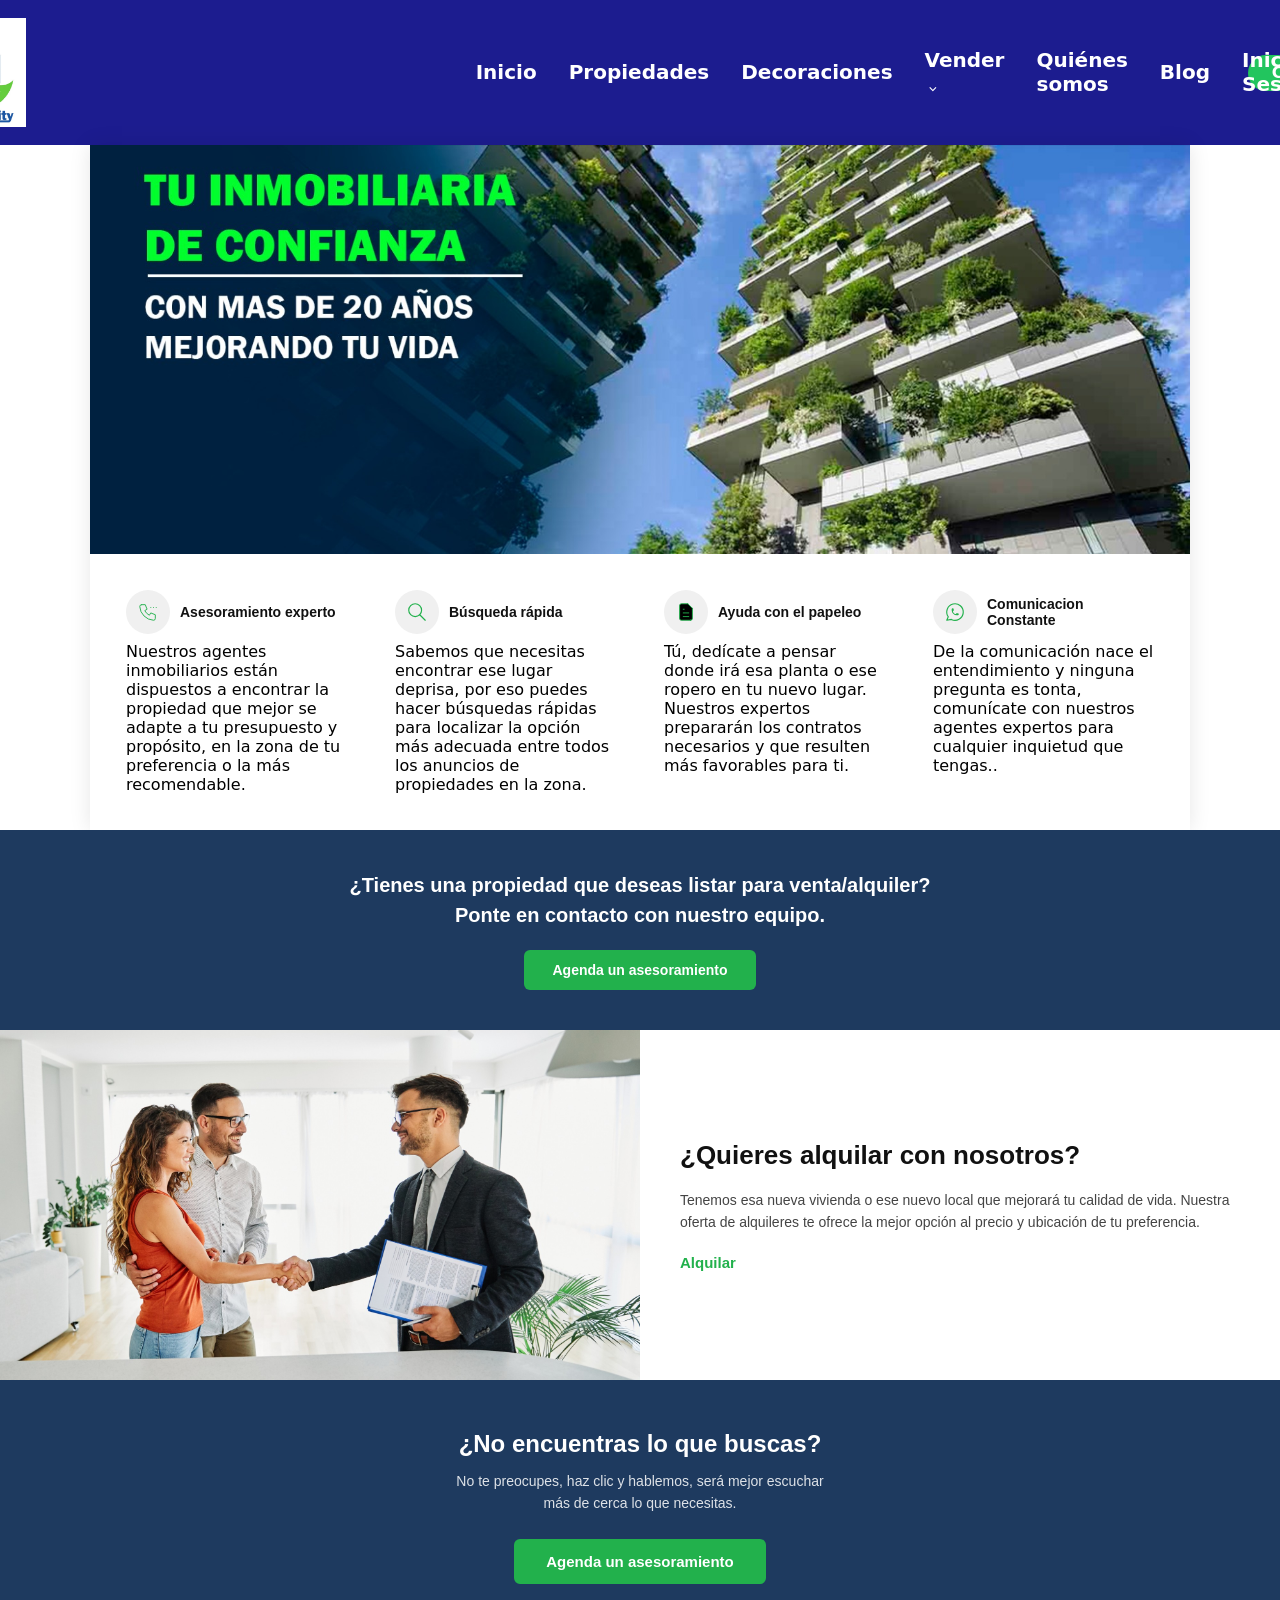
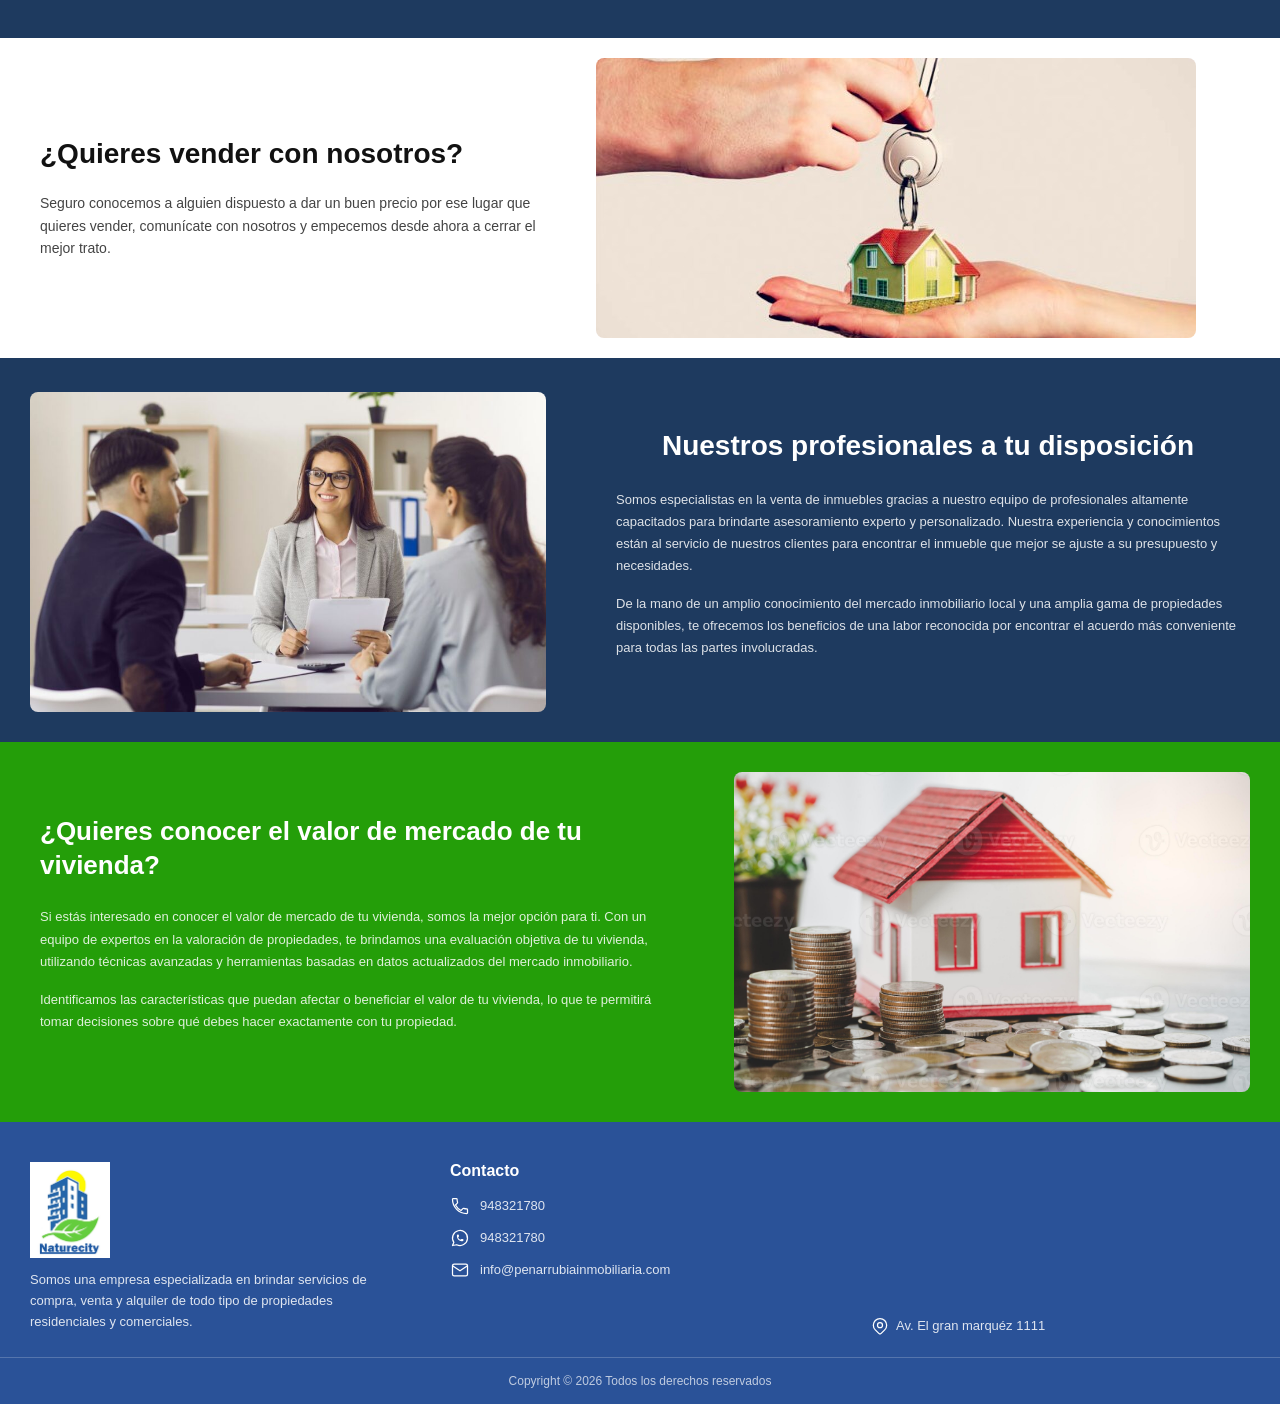
<file: index.html>
<!DOCTYPE html>
<html lang="es">

<head>
    <meta charset="UTF-8">
    <meta name="viewport" content="width=device-width, initial-scale=1.0">
    <link rel="stylesheet" href="css/estilos.css">

    <title>Inmobiliaria-Portada</title>
</head>

<body>
    <header class="navbar">
        <div class="logo-container">
            <img src="img/logo.png" alt="Logo" class="logo">
            <nav>
                <ul class="nav-links">
                    <li><a href="index.html">Inicio</a></li>
                    <li><a href="propiedades.html">Propiedades</a></li>
                    <li><a href="decoraciones.html" class="active">Decoraciones</a></li>
                    <li class="dropdown">
                        <a href="#">Vender <span class="arrow">⌵</span></a>
                        <ul class="submenu">
                            <li><a href="#">Comprar</a></li>
                            <li><a href="#">Alquilar</a></li>
                        </ul>
                    </li>
                    <li><a href="pagina2.html">Quiénes somos</a></li>
                    <li><a href="blog.html">Blog</a></li>
                    <li><a href="login.html" class="active">Iniciar Sesión</a></li>
                </ul>
            </nav>
        </div>
        <a href="vista4.html">
            <button class="btn-contacto">Contacto</button>
        </a>
    </header>


    <div class="page-wrapper">
        <div class="portada-container"> <!-- Aqui empieza el contenedor de la portada -->
            <img src="img/tu-logo.png" alt="portada" class="portada">
        </div>

        <div class="servicios-container"> <!-- Aqui empieza el contenedor de los servicios -->
            <div class="banner"> <!-- Aqui empieza el banner de la pagina -->
                <div class="banner-inner"> <!-- Aqui empieza el contenido del banner -->
                    <div class="banner-header"> <!-- Aqui empieza el encabezado del banner -->
                        <div class="icon-circle"> <!-- Aqui empieza el circulo del icono del banner -->
                            <svg xmlns="http://www.w3.org/2000/svg" width="24" height="24" viewBox="0 0 24 24"
                                fill="none" stroke="currentColor" stroke-width="1" stroke-linecap="round"
                                stroke-linejoin="round"
                                class="icon icon-tabler icons-tabler-outline icon-tabler-phone-calling">
                                <path stroke="none" d="M0 0h24v24H0z" fill="none" />
                                <path
                                    d="M5 4h4l2 5l-2.5 1.5a11 11 0 0 0 5 5l1.5 -2.5l5 2v4a2 2 0 0 1 -2 2a16 16 0 0 1 -15 -15a2 2 0 0 1 2 -2" />
                                <path d="M15 7l0 .01" />
                                <path d="M18 7l0 .01" />
                                <path d="M21 7l0 .01" />
                            </svg>
                        </div>
                        <div class="banner-text"> <!-- Aqui empieza el texto del banner -->
                            <h3>Asesoramiento experto</h3>
                        </div>
                    </div>
                    <p>Nuestros agentes inmobiliarios están dispuestos a encontrar la propiedad que mejor se adapte a tu
                        presupuesto y propósito, en la zona de tu preferencia o la más recomendable.</p>
                </div>
            </div>

            <div class="banner">
                <div class="banner-inner">
                    <div class="banner-header">
                        <div class="icon-circle">
                            <svg xmlns="http://www.w3.org/2000/svg" width="24" height="24" viewBox="0 0 24 24"
                                fill="none" stroke="currentColor" stroke-width="1.25" stroke-linecap="round"
                                stroke-linejoin="round" class="icon icon-tabler icons-tabler-outline icon-tabler-zoom">
                                <path stroke="none" d="M0 0h24v24H0z" fill="none" />
                                <path d="M3 10a7 7 0 1 0 14 0a7 7 0 1 0 -14 0" />
                                <path d="M21 21l-6 -6" />
                            </svg>
                        </div>
                        <div class="banner-text">
                            <h3>Búsqueda rápida</h3>
                        </div>
                    </div>
                    <p>Sabemos que necesitas encontrar ese lugar deprisa, por eso puedes hacer búsquedas rápidas para
                        localizar la opción más adecuada entre todos los anuncios de propiedades en la zona.</p>
                </div>
            </div>
            <div class="banner">
                <div class="banner-inner">
                    <div class="banner-header">
                        <div class="icon-circle">
                            <svg xmlns="http://www.w3.org/2000/svg" viewBox="0 0 24 24" stroke-width="1"
                                stroke-linecap="round" stroke-linejoin="round"
                                class="icon icon-tabler icon-tabler-file-text">
                                <path stroke="none" d="M0 0h24v24H0z" fill="none" />
                                <path d="M14 3v4a1 1 0 0 0 1 1h4" />
                                <path d="M17 21h-10a2 2 0 0 1 -2 -2v-14a2 2 0 0 1 2 -2h7l5 5v11a2 2 0 0 1 -2 2z" />
                                <path d="M9 9l1 0" />
                                <path d="M9 13l6 0" />
                                <path d="M9 17l6 0" />
                            </svg>
                        </div>
                        <div class="banner-text">
                            <h3>Ayuda con el papeleo</h3>
                        </div>
                    </div>
                    <p>Tú, dedícate a pensar donde irá esa planta o ese ropero en tu nuevo lugar. Nuestros expertos
                        prepararán los contratos necesarios y que resulten más favorables para ti.</p>
                </div>
            </div>

            <div class="banner">
                <div class="banner-inner">
                    <div class="banner-header">
                        <div class="icon-circle">
                            <svg xmlns="http://www.w3.org/2000/svg" width="24" height="24" viewBox="0 0 24 24"
                                fill="none" stroke="currentColor" stroke-width="1.25" stroke-linecap="round"
                                stroke-linejoin="round"
                                class="icon icon-tabler icons-tabler-outline icon-tabler-brand-whatsapp">
                                <path stroke="none" d="M0 0h24v24H0z" fill="none" />
                                <path d="M3 21l1.65 -3.8a9 9 0 1 1 3.4 2.9l-5.05 .9" />
                                <path
                                    d="M9 10a.5 .5 0 0 0 1 0v-1a.5 .5 0 0 0 -1 0v1a5 5 0 0 0 5 5h1a.5 .5 0 0 0 0 -1h-1a.5 .5 0 0 0 0 1" />
                            </svg>
                        </div>
                        <div class="banner-text">
                            <h3>Comunicacion Constante</h3>
                        </div>
                    </div>
                    <p>De la comunicación nace el entendimiento y ninguna pregunta es tonta, comunícate con nuestros
                        agentes expertos para cualquier inquietud que tengas..</p>
                </div>
            </div>


        </div>
    </div>

    <div class="cta-container">
        <p>¿Tienes una propiedad que deseas listar para venta/alquiler?<br>
            Ponte en contacto con nuestro equipo.</p>
        <a href="#" class="cta-btn">Agenda un asesoramiento</a>
    </div>

    <div class="alquiler-container">
        <div class="alquiler-img">
            <img src="img/alquilar.png" alt="Alquiler">
        </div>
        <div class="alquiler-text">
            <h2>¿Quieres alquilar con nosotros?</h2>
            <p>Tenemos esa nueva vivienda o ese nuevo local que mejorará tu calidad de vida. Nuestra oferta de
                alquileres te ofrece la mejor opción al precio y ubicación de tu preferencia.</p>
            <a href="#" class="alquiler-btn">Alquilar</a>
        </div>
    </div>

    <div class="cta2-container">
        <h2>¿No encuentras lo que buscas?</h2>
        <p>No te preocupes, haz clic y hablemos, será mejor escuchar<br>más de cerca lo que necesitas.</p>
        <button class="cta2-btn">Agenda un asesoramiento</button>
    </div>

    <div class="vender-container">
        <div class="vender-text">
            <h2>¿Quieres vender con nosotros?</h2>
            <p>Seguro conocemos a alguien dispuesto a dar un buen precio por ese lugar que quieres vender, comunícate
                con nosotros y empecemos desde ahora a cerrar el mejor trato.</p>
        </div>
        <div class="vender-img">
            <img src="img/vender.png" alt="Vender">
        </div>
    </div>

    <div class="profesionales-container">
        <div class="profesionales-img">
            <img src="img/vendedores-conexperiencia.jpg" alt="Profesionales">
        </div>
        <div class="profesionales-text">
            <h2>Nuestros profesionales a tu disposición</h2>
            <p>Somos especialistas en la venta de inmuebles gracias a nuestro equipo de profesionales altamente
                capacitados para brindarte asesoramiento experto y personalizado. Nuestra experiencia y conocimientos
                están al servicio de nuestros clientes para encontrar el inmueble que mejor se ajuste a su presupuesto y
                necesidades.</p>
            <p>De la mano de un amplio conocimiento del mercado inmobiliario local y una amplia gama de propiedades
                disponibles, te ofrecemos los beneficios de una labor reconocida por encontrar el acuerdo más
                conveniente para todas las partes involucradas.</p>
        </div>
    </div>

    <div class="valor-container">
        <div class="valor-text">
            <h2>¿Quieres conocer el valor de mercado de tu vivienda?</h2>
            <p>Si estás interesado en conocer el valor de mercado de tu vivienda, somos la mejor opción para ti. Con un
                equipo de expertos en la valoración de propiedades, te brindamos una evaluación objetiva de tu vivienda,
                utilizando técnicas avanzadas y herramientas basadas en datos actualizados del mercado inmobiliario.</p>
            <p>Identificamos las características que puedan afectar o beneficiar el valor de tu vivienda, lo que te
                permitirá tomar decisiones sobre qué debes hacer exactamente con tu propiedad.</p>
        </div>
        <div class="valor-img">
            <img src="img/monedas.jpg" alt="Valor vivienda">
        </div>
    </div>

    <footer class="footer">
        <div class="footer-inner">

            <!-- columna 1: logo y descripción -->
            <div class="footer-col">
                <img src="img/logo.png" alt="Logo" class="footer-logo">
                <p>Somos una empresa especializada en brindar servicios de compra, venta y alquiler de todo tipo de
                    propiedades residenciales y comerciales.</p>
            </div>

            <!-- columna 2: contacto -->
            <div class="footer-col footer-contacto">
                <h3>Contacto</h3>
                <div class="footer-item">
                    <svg xmlns="http://www.w3.org/2000/svg" viewBox="0 0 24 24" stroke-width="1.5"
                        stroke-linecap="round" stroke-linejoin="round" class="footer-icon">
                        <path stroke="none" d="M0 0h24v24H0z" fill="none" />
                        <path
                            d="M6.62 10.79C8.06 13.62 10.38 15.93 13.21 17.38L15.41 15.18C15.68 14.91 16.08 14.82 16.43 14.94C17.55 15.31 18.76 15.51 20 15.51C20.55 15.51 21 15.96 21 16.51V20C21 20.55 20.55 21 20 21C10.61 21 3 13.39 3 4C3 3.45 3.45 3 4 3H7.5C8.05 3 8.5 3.45 8.5 4C8.5 5.25 8.7 6.45 9.07 7.57C9.18 7.92 9.1 8.31 8.82 8.59L6.62 10.79Z" />
                    </svg>
                    <span>948321780</span>
                </div>
                <div class="footer-item">
                    <svg xmlns="http://www.w3.org/2000/svg" viewBox="0 0 24 24" stroke-width="1.5"
                        stroke-linecap="round" stroke-linejoin="round" class="footer-icon">
                        <path stroke="none" d="M0 0h24v24H0z" fill="none" />
                        <path d="M3 21l1.65 -3.8a9 9 0 1 1 3.4 2.9l-5.05 .9" />
                        <path
                            d="M9 10a.5 .5 0 0 0 1 0v-1a.5 .5 0 0 0 -1 0v1a5 5 0 0 0 5 5h1a.5 .5 0 0 0 0 -1h-1a.5 .5 0 0 0 0 1" />
                    </svg>
                    <span>948321780</span>
                </div>
                <div class="footer-item">
                    <svg xmlns="http://www.w3.org/2000/svg" viewBox="0 0 24 24" stroke-width="1.5"
                        stroke-linecap="round" stroke-linejoin="round" class="footer-icon">
                        <path stroke="none" d="M0 0h24v24H0z" fill="none" />
                        <path d="M3 7a2 2 0 0 1 2 -2h14a2 2 0 0 1 2 2v10a2 2 0 0 1 -2 2h-14a2 2 0 0 1 -2 -2v-10z" />
                        <path d="M3 7l9 6l9 -6" />
                    </svg>
                    <span>info@penarrubiainmobiliaria.com</span>
                </div>
            </div>

            <!-- columna 3: mapa -->
            <div class="footer-col footer-mapa">
                <iframe
                    src="https://www.google.com/maps/embed?pb=!1m18!1m12!1m3!1d3153.0!2d-3.6!3d40.4!2m3!1f0!2f0!3f0!3m2!1i1024!2i768!4f13.1!3m3!1m2!1s0x0%3A0x0!2zNDAlMjczMi40IlMgM8KwMzYnMDAuMCJX!5e0!3m2!1ses!2ses!4v1"
                    width="100%" height="150" style="border:0; border-radius:8px;" allowfullscreen="" loading="lazy">
                </iframe>
                <p class="footer-direccion">
                    <svg xmlns="http://www.w3.org/2000/svg" viewBox="0 0 24 24" stroke-width="1.5"
                        stroke-linecap="round" stroke-linejoin="round" class="footer-icon">
                        <path stroke="none" d="M0 0h24v24H0z" fill="none" />
                        <path d="M12 11m-3 0a3 3 0 1 0 6 0a3 3 0 1 0 -6 0" />
                        <path d="M17.657 16.657l-4.243 4.243a2 2 0 0 1 -2.827 0l-4.244 -4.243a8 8 0 1 1 11.314 0z" />
                    </svg>
                    Av. El gran marquéz 1111
                </p>
            </div>

        </div>

        <!-- copyright -->
        <div class="footer-copyright">
            <p>Copyright © 2026 Todos los derechos reservados</p>
        </div>
    </footer>

</body>

</html>
</file>
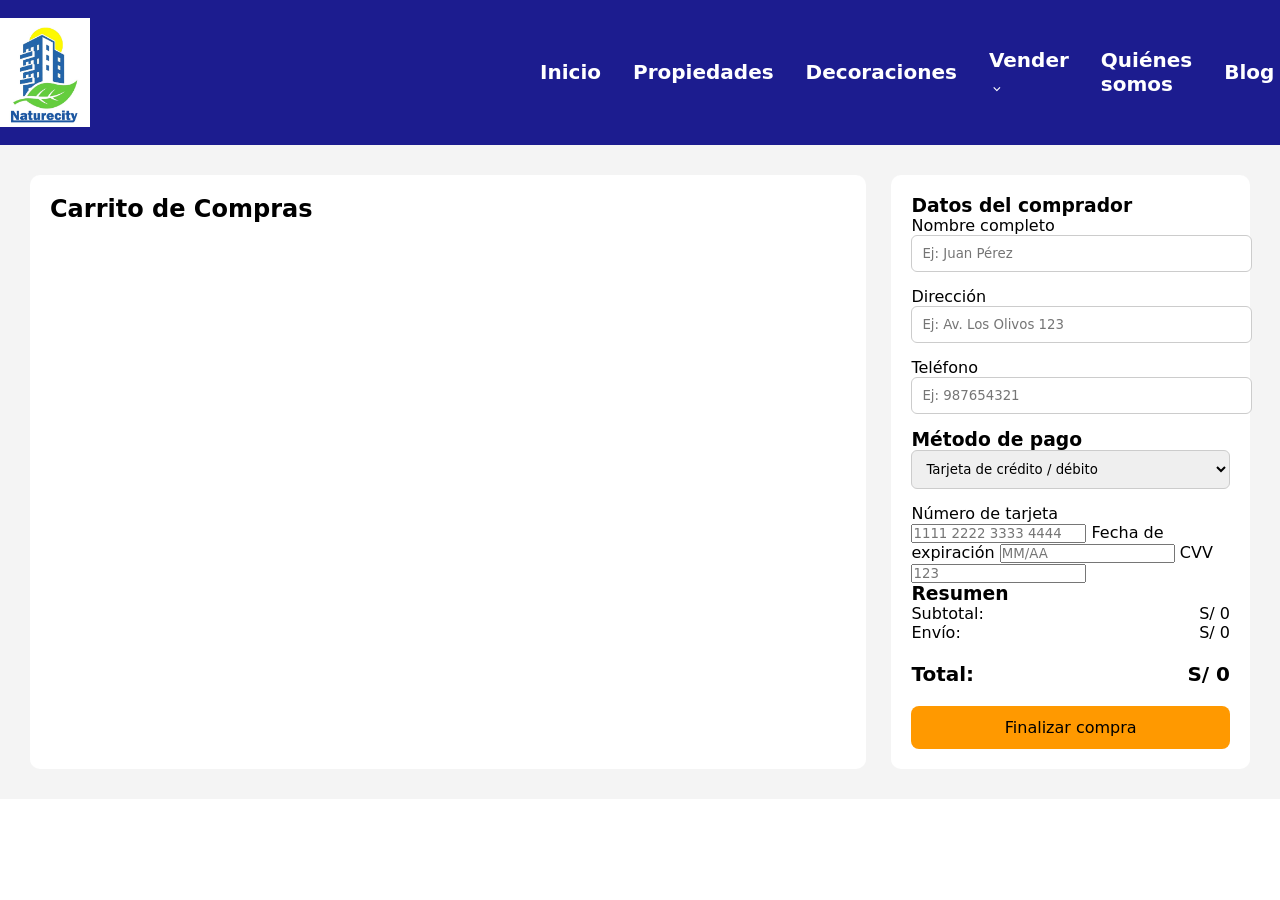
<file: carrito.html>
<!DOCTYPE html>
<html lang="es">

<head>
    <meta charset="UTF-8">
    <meta name="viewport" content="width=device-width, initial-scale=1.0">
    <title>Carrito de Compras</title>

    <link rel="stylesheet" href="css/estilos.css">
    <link rel="stylesheet" href="css/carrito.css">
</head>

<body>

    <header class="navbar">
        <div class="logo-container">
            <img src="img/logo.png" class="logo">
            <nav>
                <ul class="nav-links">
                    <li><a href="index.html">Inicio</a></li>
                    <li><a href="propiedades.html">Propiedades</a></li>
                    <li><a href="decoraciones.html" class="active">Decoraciones</a></li>
                    <li class="dropdown">
                        <a href="#">Vender <span class="arrow">⌵</span></a>
                        <ul class="submenu">
                            <li><a href="#">Comprar</a></li>
                            <li><a href="#">Alquilar</a></li>
                        </ul>
                    </li>
                    <li><a href="pagina2.html">Quiénes somos</a></li>
                    <li><a href="blog.html">Blog</a></li>
                    <li><a href="login.html" class="active">Iniciar Sesión</a></li>
                </ul>
            </nav>
        </div>
    </header>

    <main class="checkout-container">

        <!-- COLUMNA IZQUIERDA: PRODUCTOS -->
        <section class="checkout-items">
            <h2>Carrito de Compras</h2>
            <div id="carritoItems"></div>
        </section>

        <!-- COLUMNA DERECHA: FORMULARIO + RESUMEN -->
        <aside class="checkout-sidebar">

            <h3>Datos del comprador</h3>

            <div class="form-group">
                <label>Nombre completo</label>
                <input type="text" id="nombre" placeholder="Ej: Juan Pérez">
            </div>

            <div class="form-group">
                <label>Dirección</label>
                <input type="text" id="direccion" placeholder="Ej: Av. Los Olivos 123">
            </div>

            <div class="form-group">
                <label>Teléfono</label>
                <input type="text" id="telefono" placeholder="Ej: 987654321">
            </div>

            <h3>Método de pago</h3>

            <div class="form-group">
                <select id="metodoPago">
                    <option value="tarjeta">Tarjeta de crédito / débito</option>
                    <option value="yape">Yape</option>
                    <option value="plin">Plin</option>
                </select>
            </div>

            <!-- FORM TARJETA -->
            <div id="formTarjeta" class="tarjeta-form">
                <label>Número de tarjeta</label>
                <input type="text" id="numTarjeta" placeholder="1111 2222 3333 4444">

                <label>Fecha de expiración</label>
                <input type="text" id="exp" placeholder="MM/AA">

                <label>CVV</label>
                <input type="text" id="cvv" placeholder="123">
            </div>

            <!-- FORM YAPE/PLIN -->
            <div id="formYape" class="yape-form hidden">
                <label>Número de celular</label>
                <input type="text" id="numYape" placeholder="Ej: 987654321">
            </div>

            <h3>Resumen</h3>

            <div class="resumen-linea">
                <span>Subtotal:</span>
                <span>S/ <span id="subtotal">0</span></span>
            </div>

            <div class="resumen-linea">
                <span>Envío:</span>
                <span>S/ <span id="envio">0</span></span>
            </div>

            <div class="resumen-total">
                <span>Total:</span>
                <span>S/ <span id="total">0</span></span>
            </div>

            <button id="btnPagar" class="btn-pagar">Finalizar compra</button>

        </aside>

    </main>

    <script src="js/checkout.js"></script>


</body>

</html>
</file>
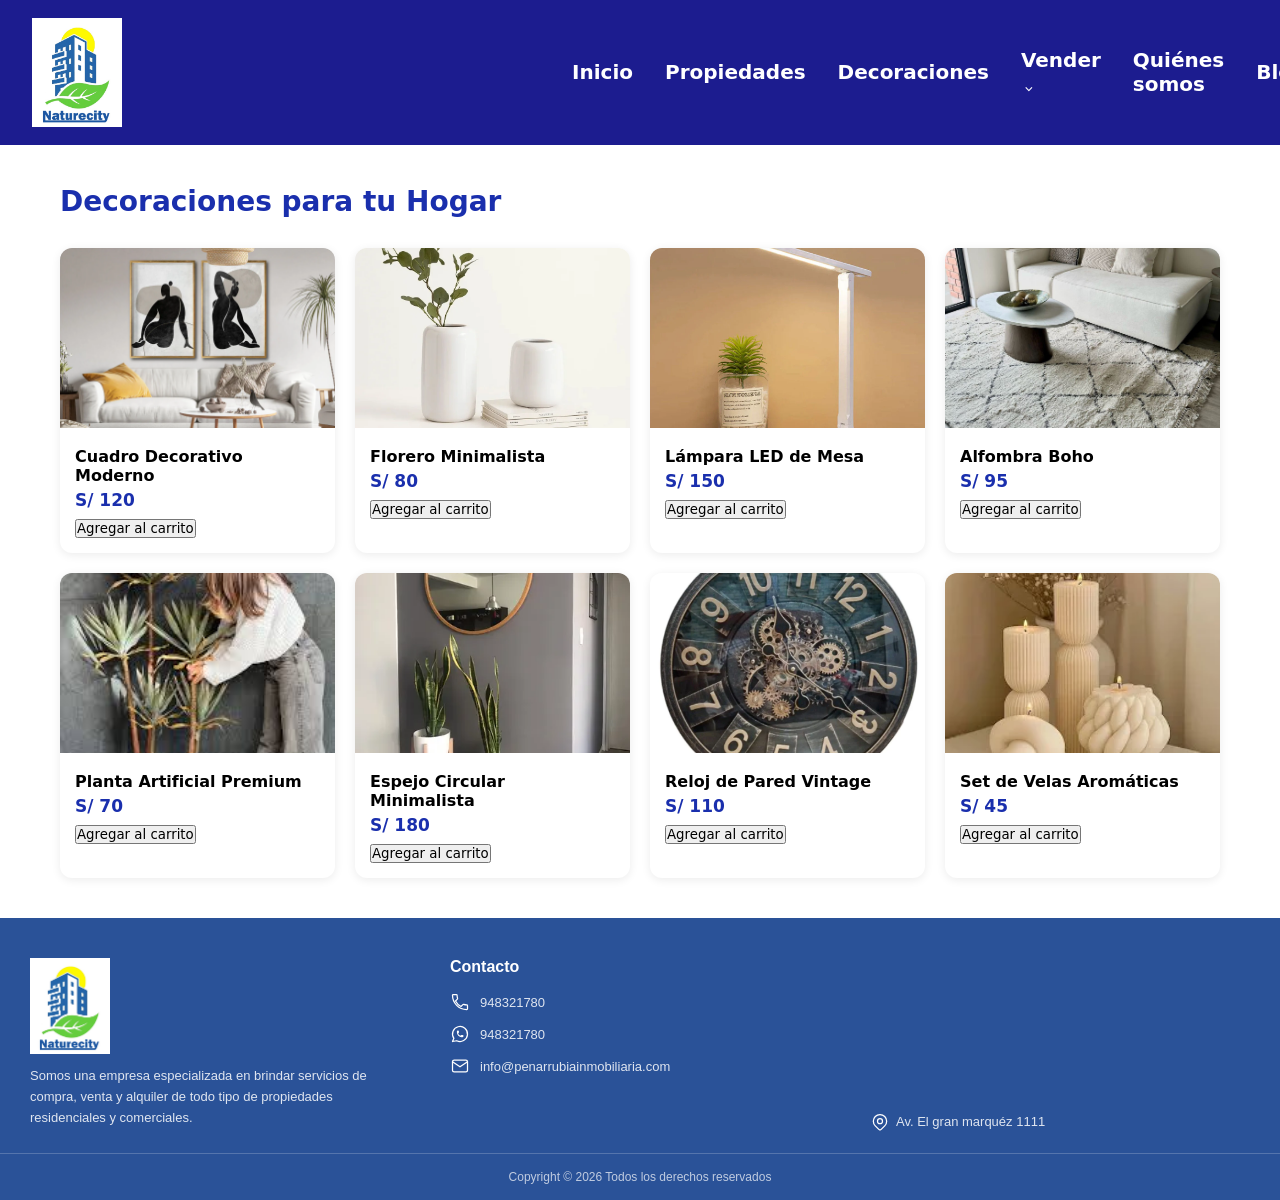
<file: decoraciones.html>
<!DOCTYPE html>
<html lang="es">

<head>
    <meta charset="UTF-8">
    <meta name="viewport" content="width=device-width, initial-scale=1.0">
    <link rel="stylesheet" href="css/estilos.css">
    <link rel="stylesheet" href="css/contadorcarrito.css">
    <title>Decoraciones</title>
</head>

<body>

    <header class="navbar">
        <div class="logo-container">
            <img src="img/logo.png" alt="Logo" class="logo">
            <nav>
                <ul class="nav-links">
                    <li><a href="index.html">Inicio</a></li>
                    <li><a href="propiedades.html">Propiedades</a></li>
                    <li><a href="decoraciones.html" class="active">Decoraciones</a></li>
                    <li class="dropdown">
                        <a href="#">Vender <span class="arrow">⌵</span></a>
                        <ul class="submenu">
                            <li><a href="#">Comprar</a></li>
                            <li><a href="#">Alquilar</a></li>
                        </ul>
                    </li>
                    <li><a href="pagina2.html">Quiénes somos</a></li>
                    <li><a href="blog.html">Blog</a></li>
                    <li><a href="login.html" class="active">Iniciar Sesión</a></li>
                    <a href="vista4.html">
                        <button class="btn-contacto">Contacto</button>
                    </a>
                </ul>

            </nav>
            <a href="carrito.html" class="carrito-icono">
                🛒 <span id="contadorCarrito">0</span>
            </a>
        </div>


    </header>

    <section class="propiedades-seccion">
        <h1>Decoraciones para tu Hogar</h1>

        <div class="propiedades-grid">

            <!-- PRODUCTO 1 -->
            <div class="prop-card">
                <img src="img/Cuadro decorativo.jpg" alt="Cuadro Decorativo Moderno">
                <div class="prop-info">
                    <h3>Cuadro Decorativo Moderno</h3>
                    <p class="prop-precio">S/ 120</p>
                    <button
                        onclick="agregarAlCarrito('Cuadro Decorativo Moderno',120,'img/Cuadro decorativo.jpg')">Agregar
                        al carrito</button>
                </div>
            </div>

            <!-- PRODUCTO 2 -->
            <div class="prop-card">
                <img src="img/florero.jpg" alt="Florero Minimalista">
                <div class="prop-info">
                    <h3>Florero Minimalista</h3>
                    <p class="prop-precio">S/ 80</p>
                    <button onclick="agregarAlCarrito('Florero Minimalista',80,'img/florero.jpg')">Agregar al
                        carrito</button>
                </div>
            </div>

            <!-- PRODUCTO 3 -->
            <div class="prop-card">
                <img src="img/LamparaLed.jpg" alt="Lámpara LED de Mesa">
                <div class="prop-info">
                    <h3>Lámpara LED de Mesa</h3>
                    <p class="prop-precio">S/ 150</p>
                    <button onclick="agregarAlCarrito('Lámpara LED de Mesa',150,'img/LamparaLed.jpg')">Agregar al
                        carrito</button>
                </div>
            </div>

            <!-- PRODUCTO 4 -->
            <div class="prop-card">
                <img src="img/Alfombra.jpg" alt="Alfombra Boho">
                <div class="prop-info">
                    <h3>Alfombra Boho</h3>
                    <p class="prop-precio">S/ 95</p>
                    <button onclick="agregarAlCarrito('Alfombra Boho',95,'img/Alfombra.jpg')">Agregar al
                        carrito</button>
                </div>
            </div>

            <!-- PRODUCTO 5 -->
            <div class="prop-card">
                <img src="img/plantaartificial.jpg" alt="Planta Artificial Premium">
                <div class="prop-info">
                    <h3>Planta Artificial Premium</h3>
                    <p class="prop-precio">S/ 70</p>
                    <button
                        onclick="agregarAlCarrito('Planta Artificial Premium',70,'img/plantaartificial.jpg')">Agregar al
                        carrito</button>
                </div>
            </div>

            <!-- PRODUCTO 6 -->
            <div class="prop-card">
                <img src="img/espejo.jpg" alt="Espejo Circular Minimalista">
                <div class="prop-info">
                    <h3>Espejo Circular Minimalista</h3>
                    <p class="prop-precio">S/ 180</p>
                    <button onclick="agregarAlCarrito('Espejo Circular Minimalista',180,'img/espejo.jpg')">Agregar al
                        carrito</button>
                </div>
            </div>

            <!-- PRODUCTO 7 -->
            <div class="prop-card">
                <img src="img/reloj.jpg" alt="Reloj de Pared Vintage">
                <div class="prop-info">
                    <h3>Reloj de Pared Vintage</h3>
                    <p class="prop-precio">S/ 110</p>
                    <button onclick="agregarAlCarrito('Reloj de Pared Vintage',110,'img/reloj.jpg')">Agregar al
                        carrito</button>
                </div>
            </div>

            <!-- PRODUCTO 8 -->
            <div class="prop-card">
                <img src="img/velas.jpg" alt="Set de Velas Aromáticas">
                <div class="prop-info">
                    <h3>Set de Velas Aromáticas</h3>
                    <p class="prop-precio">S/ 45</p>
                    <button onclick="agregarAlCarrito('Set de Velas Aromáticas',45,'img/velas.jpg')">Agregar al
                        carrito</button>
                </div>
            </div>

        </div>
    </section>
    <footer class="footer">
        <div class="footer-inner">

            <!-- columna 1: logo y descripción -->
            <div class="footer-col">
                <img src="img/logo.png" alt="Logo" class="footer-logo">
                <p>Somos una empresa especializada en brindar servicios de compra, venta y alquiler de todo tipo de
                    propiedades residenciales y comerciales.</p>
            </div>

            <!-- columna 2: contacto -->
            <div class="footer-col footer-contacto">
                <h3>Contacto</h3>
                <div class="footer-item">
                    <svg xmlns="http://www.w3.org/2000/svg" viewBox="0 0 24 24" stroke-width="1.5"
                        stroke-linecap="round" stroke-linejoin="round" class="footer-icon">
                        <path stroke="none" d="M0 0h24v24H0z" fill="none" />
                        <path
                            d="M6.62 10.79C8.06 13.62 10.38 15.93 13.21 17.38L15.41 15.18C15.68 14.91 16.08 14.82 16.43 14.94C17.55 15.31 18.76 15.51 20 15.51C20.55 15.51 21 15.96 21 16.51V20C21 20.55 20.55 21 20 21C10.61 21 3 13.39 3 4C3 3.45 3.45 3 4 3H7.5C8.05 3 8.5 3.45 8.5 4C8.5 5.25 8.7 6.45 9.07 7.57C9.18 7.92 9.1 8.31 8.82 8.59L6.62 10.79Z" />
                    </svg>
                    <span>948321780</span>
                </div>
                <div class="footer-item">
                    <svg xmlns="http://www.w3.org/2000/svg" viewBox="0 0 24 24" stroke-width="1.5"
                        stroke-linecap="round" stroke-linejoin="round" class="footer-icon">
                        <path stroke="none" d="M0 0h24v24H0z" fill="none" />
                        <path d="M3 21l1.65 -3.8a9 9 0 1 1 3.4 2.9l-5.05 .9" />
                        <path
                            d="M9 10a.5 .5 0 0 0 1 0v-1a.5 .5 0 0 0 -1 0v1a5 5 0 0 0 5 5h1a.5 .5 0 0 0 0 -1h-1a.5 .5 0 0 0 0 1" />
                    </svg>
                    <span>948321780</span>
                </div>
                <div class="footer-item">
                    <svg xmlns="http://www.w3.org/2000/svg" viewBox="0 0 24 24" stroke-width="1.5"
                        stroke-linecap="round" stroke-linejoin="round" class="footer-icon">
                        <path stroke="none" d="M0 0h24v24H0z" fill="none" />
                        <path d="M3 7a2 2 0 0 1 2 -2h14a2 2 0 0 1 2 2v10a2 2 0 0 1 -2 2h-14a2 2 0 0 1 -2 -2v-10z" />
                        <path d="M3 7l9 6l9 -6" />
                    </svg>
                    <span>info@penarrubiainmobiliaria.com</span>
                </div>
            </div>

            <!-- columna 3: mapa -->
            <div class="footer-col footer-mapa">
                <iframe
                    src="https://www.google.com/maps/embed?pb=!1m18!1m12!1m3!1d3153.0!2d-3.6!3d40.4!2m3!1f0!2f0!3f0!3m2!1i1024!2i768!4f13.1!3m3!1m2!1s0x0%3A0x0!2zNDAlMjczMi40IlMgM8KwMzYnMDAuMCJX!5e0!3m2!1ses!2ses!4v1"
                    width="100%" height="150" style="border:0; border-radius:8px;" allowfullscreen="" loading="lazy">
                </iframe>
                <p class="footer-direccion">
                    <svg xmlns="http://www.w3.org/2000/svg" viewBox="0 0 24 24" stroke-width="1.5"
                        stroke-linecap="round" stroke-linejoin="round" class="footer-icon">
                        <path stroke="none" d="M0 0h24v24H0z" fill="none" />
                        <path d="M12 11m-3 0a3 3 0 1 0 6 0a3 3 0 1 0 -6 0" />
                        <path d="M17.657 16.657l-4.243 4.243a2 2 0 0 1 -2.827 0l-4.244 -4.243a8 8 0 1 1 11.314 0z" />
                    </svg>
                    Av. El gran marquéz 1111
                </p>
            </div>

        </div>

        <!-- copyright -->
        <div class="footer-copyright">
            <p>Copyright © 2026 Todos los derechos reservados</p>
        </div>
    </footer>
    <script src="js/decoraciones.js"></script>


</body>

</html>
</file>
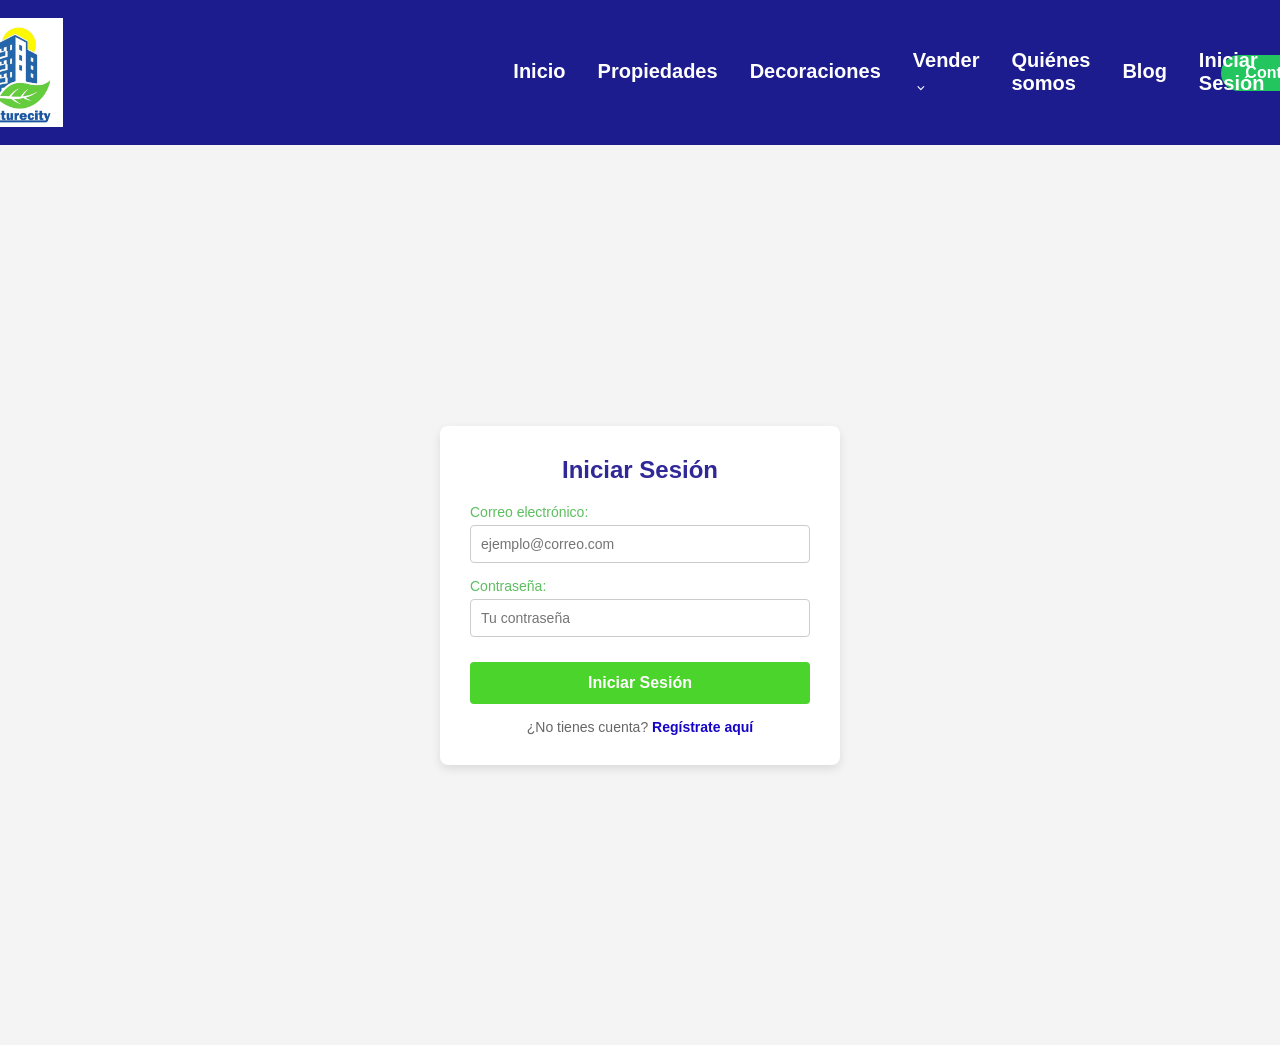
<file: login.html>
<!DOCTYPE html>
<html lang="es">

<head>
    <meta charset="UTF-8">
    <meta name="viewport" content="width=device-width, initial-scale=1.0">
    <title>Iniciar Sesión</title>
    <!-- Enlace a tus estilos -->
    <link rel="stylesheet" href="css/estilos.css">
    <link rel="stylesheet" href="css/login.css">

</head>
<header class="navbar">
    <div class="logo-container">
        <img src="img/logo.png" alt="Logo" class="logo">
        <nav>
            <ul class="nav-links">
                <li><a href="index.html">Inicio</a></li>
                <li><a href="propiedades.html">Propiedades</a></li>
                <li><a href="decoraciones.html" class="active">Decoraciones</a></li>
                <li class="dropdown">
                    <a href="#">Vender <span class="arrow">⌵</span></a>
                    <ul class="submenu">
                        <li><a href="#">Comprar</a></li>
                        <li><a href="#">Alquilar</a></li>
                    </ul>
                </li>
                <li><a href="pagina2.html">Quiénes somos</a></li>
                <li><a href="blog.html">Blog</a></li>
                <li><a href="login.html" class="active">Iniciar Sesión</a></li>
            </ul>
        </nav>
    </div>
    <a href="vista4.html">
        <button class="btn-contacto">Contacto</button>
    </a>
</header>

<body>

    <div class="login-wrapper">
        <form id="loginForm" class="login-form">
            <h2>Iniciar Sesión</h2>

            <div class="input-group">
                <label for="userEmail">Correo electrónico:</label>
                <input type="email" id="userEmail" placeholder="ejemplo@correo.com" required>
            </div>

            <div class="input-group">
                <label for="userPass">Contraseña:</label>
                <input type="password" id="userPass" placeholder="Tu contraseña" required>
            </div>

            <button type="submit" class="btn-ingresar">Iniciar Sesión</button>
            <!-- NUEVO: Enlace para ir al registro -->
            <p class="registro-link">
                ¿No tienes cuenta? <a href="registro.html">Regístrate aquí</a>
            </p>
        </form>
    </div>

    <!-- Enlace a tu lógica de JavaScript -->
    <script src="js/login.js"></script>
</body>

</html>
</file>
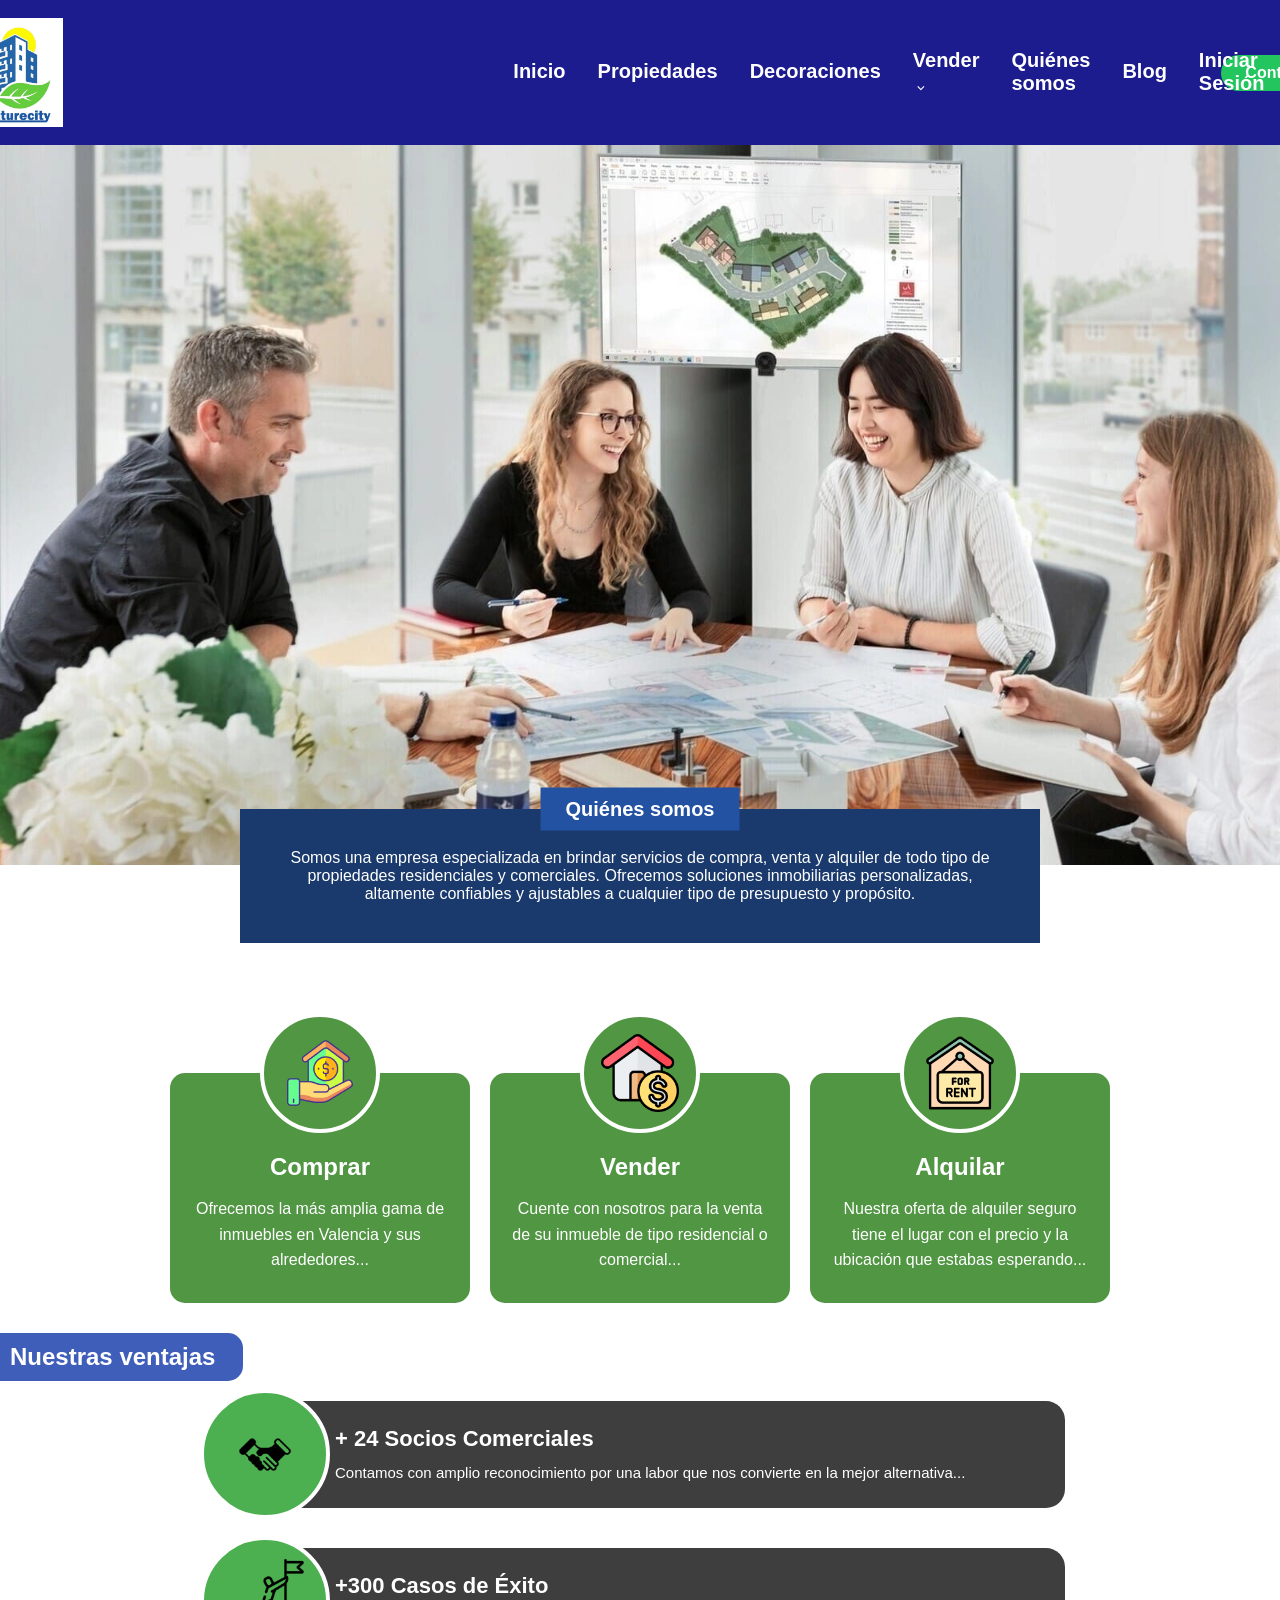
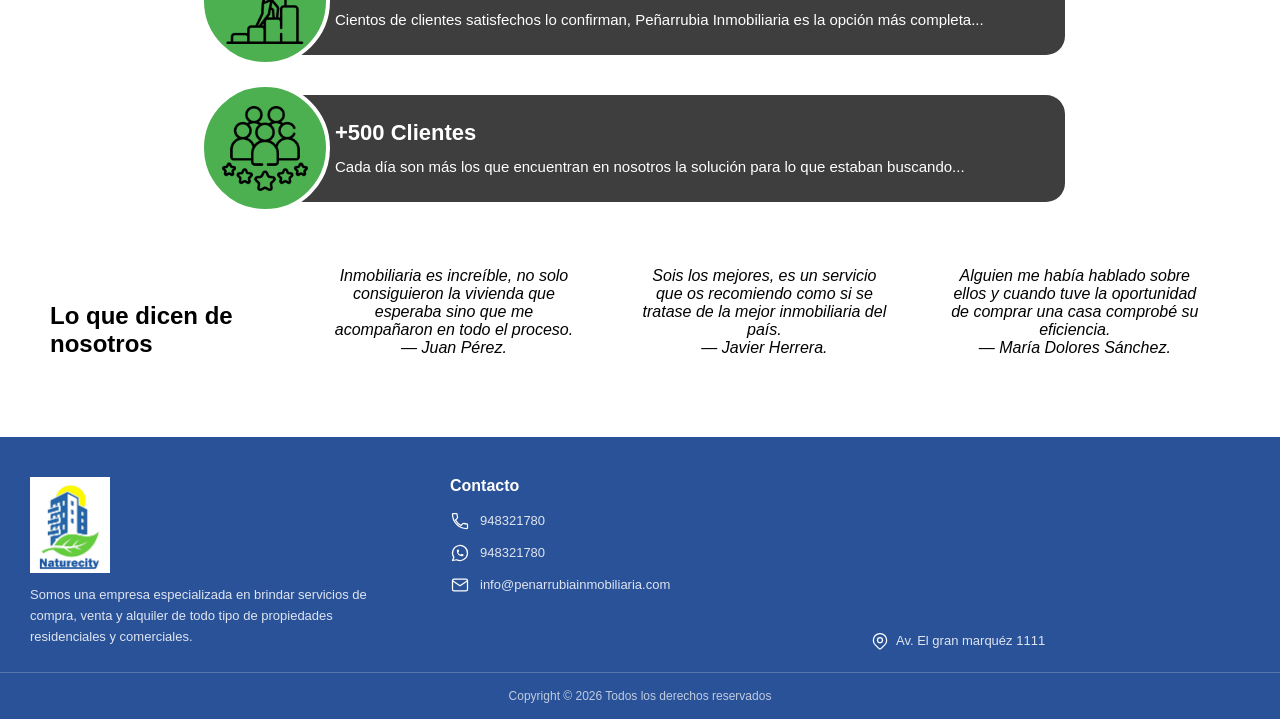
<file: pagina2.html>
<!DOCTYPE html>
<html lang="es">

<head>
    <meta charset="UTF-8">
    <title>Sobre Nosotros - Inmobiliaria</title>
    <link rel="stylesheet" href="css/estilos.css">
    <link rel="stylesheet" href="css/micss.css">

</head>

<body class="body1">
    <header class="navbar">
        <div class="logo-container">
            <img src="img/logo.png" alt="Logo" class="logo">
            <nav>
                <ul class="nav-links">
                    <li><a href="index.html">Inicio</a></li>
                    <li><a href="propiedades.html">Propiedades</a></li>
                    <li><a href="decoraciones.html" class="active">Decoraciones</a></li>
                    <li class="dropdown">
                        <a href="#">Vender <span class="arrow">⌵</span></a>
                        <ul class="submenu">
                            <li><a href="#">Comprar</a></li>
                            <li><a href="#">Alquilar</a></li>
                        </ul>
                    </li>
                    <li><a href="pagina2.html">Quiénes somos</a></li>
                    <li><a href="blog.html">Blog</a></li>
                    <li><a href="login.html" class="active">Iniciar Sesión</a></li>
                </ul>
            </nav>
        </div>
        <a href="vista4.html">
            <button class="btn-contacto">Contacto</button>
        </a>
    </header>
    <main>
        <img src="img/portada2.webp" alt="portada2" class="portada2">
        <section>
            <div class="informacion">
                <h1 class="quien">Quiénes somos</h1>
                <p class="parr">
                    Somos una empresa especializada en brindar servicios de compra, venta y alquiler de todo tipo de
                    propiedades residenciales y comerciales. Ofrecemos soluciones inmobiliarias personalizadas,
                    altamente
                    confiables y ajustables a cualquier tipo de presupuesto y propósito.</p>
            </div>

            <section class="servicios">
                <div class="tarjeta">
                    <div class="circulo-icono">
                        <img src="img/somos/mano.png" alt="Icono Comprar">
                    </div>
                    <h3>Comprar</h3>
                    <p>Ofrecemos la más amplia gama de inmuebles en Valencia y sus alrededores...</p>
                </div>

                <div class="tarjeta">
                    <div class="circulo-icono">
                        <img src="img/somos/casa.png" alt="Icono Vender">
                    </div>
                    <h3>Vender</h3>
                    <p>Cuente con nosotros para la venta de su inmueble de tipo residencial o comercial...</p>
                </div>

                <div class="tarjeta">
                    <div class="circulo-icono">
                        <img src="img/somos/rent.png" alt="Icono Alquilar">
                    </div>
                    <h3>Alquilar</h3>
                    <p>Nuestra oferta de alquiler seguro tiene el lugar con el precio y la ubicación que estabas
                        esperando...</p>
                </div>
            </section>
            <h2 class="nvj">Nuestras ventajas</h2>
            <section class="ventajas">


                <!-- Ventaja 1 -->
                <div class="contenedor-item">
                    <div class="circulo-verde">
                        <img src="img/somos/manoss.png" alt="Icono Socios">
                    </div>
                    <article>
                        <h4>+ 24 Socios Comerciales</h4>
                        <p>Contamos con amplio reconocimiento por una labor que nos convierte en la mejor alternativa...
                        </p>
                    </article>
                </div>

                <!-- Ventaja 2 -->
                <div class="contenedor-item">
                    <div class="circulo-verde">
                        <img src="img/somos/bandera.png" alt="Icono Éxito">
                    </div>
                    <article>
                        <h4>+300 Casos de Éxito</h4>
                        <p>Cientos de clientes satisfechos lo confirman, Peñarrubia Inmobiliaria es la opción más
                            completa...</p>
                    </article>
                </div>

                <!-- Ventaja 3 -->
                <div class="contenedor-item">
                    <div class="circulo-verde">
                        <img src="img/somos/person.png" alt="Icono Clientes">
                    </div>
                    <article>
                        <h4>+500 Clientes</h4>
                        <p>Cada día son más los que encuentran en nosotros la solución para lo que estaban buscando...
                        </p>
                    </article>
                </div>
            </section>

            <section class="testimonios">
                <h2>Lo que dicen de nosotros</h2>
                <blockquote>
                    <p>Inmobiliaria es increíble, no solo consiguieron la vivienda que esperaba sino que me acompañaron
                        en
                        todo el proceso.</p>
                    <cite>— Juan Pérez.</cite>
                </blockquote>
                <blockquote>
                    <p>Sois los mejores, es un servicio que os recomiendo como si se tratase de la mejor inmobiliaria
                        del
                        país.</p>
                    <cite>— Javier Herrera.</cite>
                </blockquote>
                <blockquote>
                    <p>Alguien me había hablado sobre ellos y cuando tuve la oportunidad de comprar una casa comprobé su
                        eficiencia.</p>
                    <cite>— María Dolores Sánchez.</cite>
                </blockquote>
            </section>
    </main>

    <footer class="footer">
        <div class="footer-inner">

            <!-- columna 1: logo y descripción -->
            <div class="footer-col">
                <img src="img/logo.png" alt="Logo" class="footer-logo">
                <p>Somos una empresa especializada en brindar servicios de compra, venta y alquiler de todo tipo de
                    propiedades residenciales y comerciales.</p>
            </div>

            <!-- columna 2: contacto -->
            <div class="footer-col footer-contacto">
                <h3>Contacto</h3>
                <div class="footer-item">
                    <svg xmlns="http://www.w3.org/2000/svg" viewBox="0 0 24 24" stroke-width="1.5"
                        stroke-linecap="round" stroke-linejoin="round" class="footer-icon">
                        <path stroke="none" d="M0 0h24v24H0z" fill="none" />
                        <path
                            d="M6.62 10.79C8.06 13.62 10.38 15.93 13.21 17.38L15.41 15.18C15.68 14.91 16.08 14.82 16.43 14.94C17.55 15.31 18.76 15.51 20 15.51C20.55 15.51 21 15.96 21 16.51V20C21 20.55 20.55 21 20 21C10.61 21 3 13.39 3 4C3 3.45 3.45 3 4 3H7.5C8.05 3 8.5 3.45 8.5 4C8.5 5.25 8.7 6.45 9.07 7.57C9.18 7.92 9.1 8.31 8.82 8.59L6.62 10.79Z" />
                    </svg>
                    <span>948321780</span>
                </div>
                <div class="footer-item">
                    <svg xmlns="http://www.w3.org/2000/svg" viewBox="0 0 24 24" stroke-width="1.5"
                        stroke-linecap="round" stroke-linejoin="round" class="footer-icon">
                        <path stroke="none" d="M0 0h24v24H0z" fill="none" />
                        <path d="M3 21l1.65 -3.8a9 9 0 1 1 3.4 2.9l-5.05 .9" />
                        <path
                            d="M9 10a.5 .5 0 0 0 1 0v-1a.5 .5 0 0 0 -1 0v1a5 5 0 0 0 5 5h1a.5 .5 0 0 0 0 -1h-1a.5 .5 0 0 0 0 1" />
                    </svg>
                    <span>948321780</span>
                </div>
                <div class="footer-item">
                    <svg xmlns="http://www.w3.org/2000/svg" viewBox="0 0 24 24" stroke-width="1.5"
                        stroke-linecap="round" stroke-linejoin="round" class="footer-icon">
                        <path stroke="none" d="M0 0h24v24H0z" fill="none" />
                        <path d="M3 7a2 2 0 0 1 2 -2h14a2 2 0 0 1 2 2v10a2 2 0 0 1 -2 2h-14a2 2 0 0 1 -2 -2v-10z" />
                        <path d="M3 7l9 6l9 -6" />
                    </svg>
                    <span>info@penarrubiainmobiliaria.com</span>
                </div>
            </div>

            <!-- columna 3: mapa -->
            <div class="footer-col footer-mapa">
                <iframe
                    src="https://www.google.com/maps/embed?pb=!1m18!1m12!1m3!1d3153.0!2d-3.6!3d40.4!2m3!1f0!2f0!3f0!3m2!1i1024!2i768!4f13.1!3m3!1m2!1s0x0%3A0x0!2zNDAlMjczMi40IlMgM8KwMzYnMDAuMCJX!5e0!3m2!1ses!2ses!4v1"
                    width="100%" height="150" style="border:0; border-radius:8px;" allowfullscreen="" loading="lazy">
                </iframe>
                <p class="footer-direccion">
                    <svg xmlns="http://www.w3.org/2000/svg" viewBox="0 0 24 24" stroke-width="1.5"
                        stroke-linecap="round" stroke-linejoin="round" class="footer-icon">
                        <path stroke="none" d="M0 0h24v24H0z" fill="none" />
                        <path d="M12 11m-3 0a3 3 0 1 0 6 0a3 3 0 1 0 -6 0" />
                        <path d="M17.657 16.657l-4.243 4.243a2 2 0 0 1 -2.827 0l-4.244 -4.243a8 8 0 1 1 11.314 0z" />
                    </svg>
                    Av. El gran marquéz 1111
                </p>
            </div>

        </div>

        <!-- copyright -->
        <div class="footer-copyright">
            <p>Copyright © 2026 Todos los derechos reservados</p>
        </div>
    </footer>

</body>

</html>
</file>
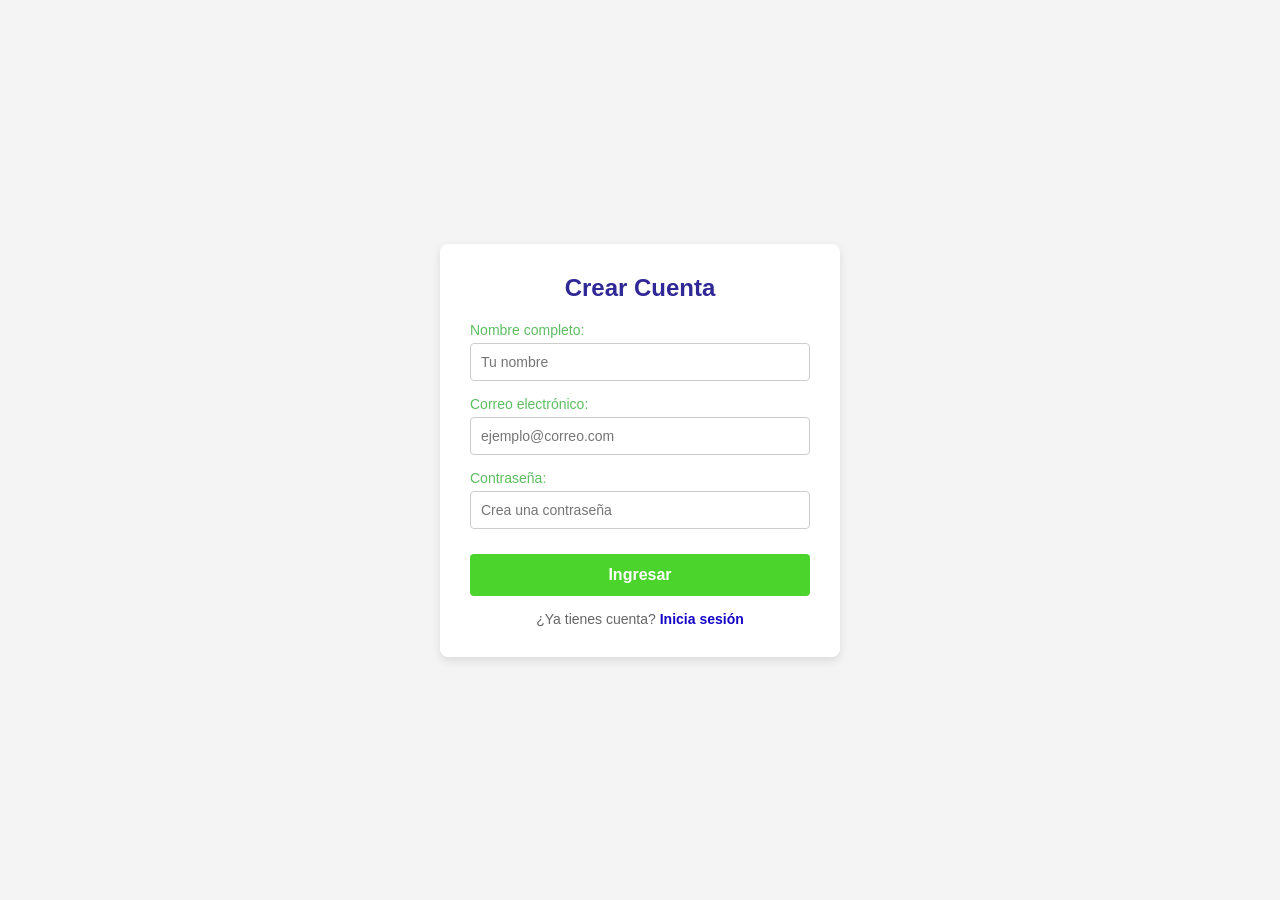
<file: registro.html>
<!DOCTYPE html>
<html lang="es">
<head>
    <meta charset="UTF-8">
    <meta name="viewport" content="width=device-width, initial-scale=1.0">
    <title>Registro de Usuario</title>
    <link rel="stylesheet" href="css/login.css">
</head>
<body>

    <div class="login-wrapper">
        <form id="registroForm" class="login-form">
            <h2>Crear Cuenta</h2>
            
            <div class="input-group">
                <label for="regName">Nombre completo:</label>
                <input type="text" id="regName" placeholder="Tu nombre" required>
            </div>

            <div class="input-group">
                <label for="regEmail">Correo electrónico:</label>
                <input type="email" id="regEmail" placeholder="ejemplo@correo.com" required>
            </div>
            
            <div class="input-group">
                <label for="regPass">Contraseña:</label>
                <input type="password" id="regPass" placeholder="Crea una contraseña" required>
            </div>
            
            <button type="submit" class="btn-ingresar">Ingresar</button>

            <!-- Enlace para regresar al login si ya tiene cuenta -->
            <p class="registro-link">
                ¿Ya tienes cuenta? <a href="login.html">Inicia sesión</a>
            </p>
        </form>
    </div>

    <script src="js/registro.js"></script>
</body>
</html>
</file>
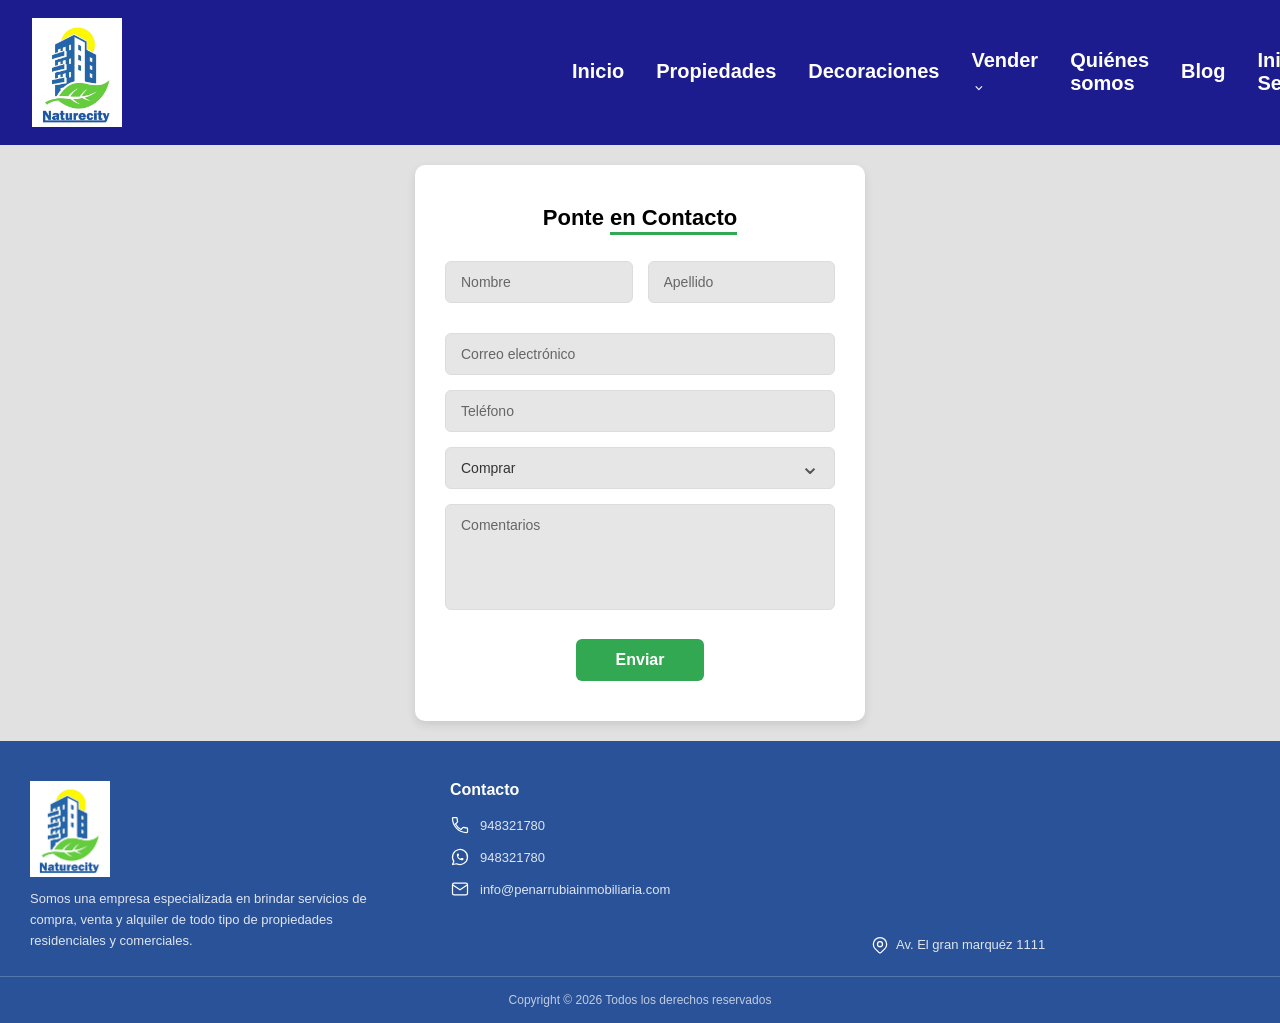
<file: vista4.html>
<!DOCTYPE html>
<html lang="es">

<head>
    <meta charset="UTF-8">
    <meta name="viewport" content="width=device-width, initial-scale=1.0">
    <title>Formulario de Contacto</title>
    <link rel="stylesheet" href="css/estilos.css">
    <link rel="stylesheet" href="css/vist4.css">
    <script src="js/vist4.js"></script>

</head>
<body class="body4">         
    <header class="navbar">
        <div class="logo-container">
            <img src="img/logo.png" alt="Logo" class="logo">
  <nav>
                <ul class="nav-links">
                    <li><a href="index.html">Inicio</a></li>
                    <li><a href="propiedades.html">Propiedades</a></li>
                    <li><a href="decoraciones.html" class="active">Decoraciones</a></li>
                    <li class="dropdown">
                        <a href="#">Vender <span class="arrow">⌵</span></a>
                        <ul class="submenu">
                            <li><a href="#">Comprar</a></li>
                            <li><a href="#">Alquilar</a></li>
                        </ul>
                    </li>
                    <li><a href="pagina2.html">Quiénes somos</a></li>
                    <li><a href="blog.html">Blog</a></li>
                    <li><a href="login.html" class="active">Iniciar Sesión</a></li>
                    <a href="vista4.html">
                        <button class="btn-contacto">Contacto</button>
                    </a>
                </ul>

            </nav>
    </header>

    <div class="contenedor-formulario">
        <h2>Ponte <span class="subrayado-verde">en Contacto</span></h2>

        <form action="#" method="POST">
            <div class="fila-doble">
                <input type="text" placeholder="Nombre" required>
                <input type="text" placeholder="Apellido" required>
            </div>

            <input type="email" placeholder="Correo electrónico" required>
            <input type="tel" placeholder="Teléfono">

            <div class="contenedor-select">
                <select>
                    <option value="" disabled selected hidden>Comprar</option>
                    <option value="opcion1">Casa</option>
                    <option value="opcion2">Depa</option>
                </select>
            </div>

            <textarea placeholder="Comentarios" rows="5"></textarea>

            <button type="submit" class="btn-enviar">Enviar</button>
        </form>
    </div>

    
    <footer class="footer">
    <div class="footer-inner">

        <!-- columna 1: logo y descripción -->
        <div class="footer-col">
            <img src="img/logo.png" alt="Logo" class="footer-logo">
            <p>Somos una empresa especializada en brindar servicios de compra, venta y alquiler de todo tipo de propiedades residenciales y comerciales.</p>
        </div>

        <!-- columna 2: contacto -->
        <div class="footer-col footer-contacto">
            <h3>Contacto</h3>
            <div class="footer-item">
                <svg xmlns="http://www.w3.org/2000/svg" viewBox="0 0 24 24" stroke-width="1.5" stroke-linecap="round" stroke-linejoin="round" class="footer-icon">
                    <path stroke="none" d="M0 0h24v24H0z" fill="none"/>
                    <path d="M6.62 10.79C8.06 13.62 10.38 15.93 13.21 17.38L15.41 15.18C15.68 14.91 16.08 14.82 16.43 14.94C17.55 15.31 18.76 15.51 20 15.51C20.55 15.51 21 15.96 21 16.51V20C21 20.55 20.55 21 20 21C10.61 21 3 13.39 3 4C3 3.45 3.45 3 4 3H7.5C8.05 3 8.5 3.45 8.5 4C8.5 5.25 8.7 6.45 9.07 7.57C9.18 7.92 9.1 8.31 8.82 8.59L6.62 10.79Z"/>
                </svg>
                <span>948321780</span>
            </div>
            <div class="footer-item">
                <svg xmlns="http://www.w3.org/2000/svg" viewBox="0 0 24 24" stroke-width="1.5" stroke-linecap="round" stroke-linejoin="round" class="footer-icon">
                    <path stroke="none" d="M0 0h24v24H0z" fill="none"/>
                    <path d="M3 21l1.65 -3.8a9 9 0 1 1 3.4 2.9l-5.05 .9"/>
                    <path d="M9 10a.5 .5 0 0 0 1 0v-1a.5 .5 0 0 0 -1 0v1a5 5 0 0 0 5 5h1a.5 .5 0 0 0 0 -1h-1a.5 .5 0 0 0 0 1"/>
                </svg>
                <span>948321780</span>
            </div>
            <div class="footer-item">
                <svg xmlns="http://www.w3.org/2000/svg" viewBox="0 0 24 24" stroke-width="1.5" stroke-linecap="round" stroke-linejoin="round" class="footer-icon">
                    <path stroke="none" d="M0 0h24v24H0z" fill="none"/>
                    <path d="M3 7a2 2 0 0 1 2 -2h14a2 2 0 0 1 2 2v10a2 2 0 0 1 -2 2h-14a2 2 0 0 1 -2 -2v-10z"/>
                    <path d="M3 7l9 6l9 -6"/>
                </svg>
                <span>info@penarrubiainmobiliaria.com</span>
            </div>
        </div>

        <!-- columna 3: mapa -->
        <div class="footer-col footer-mapa">
            <iframe
                src="https://www.google.com/maps/embed?pb=!1m18!1m12!1m3!1d3153.0!2d-3.6!3d40.4!2m3!1f0!2f0!3f0!3m2!1i1024!2i768!4f13.1!3m3!1m2!1s0x0%3A0x0!2zNDAlMjczMi40IlMgM8KwMzYnMDAuMCJX!5e0!3m2!1ses!2ses!4v1"
                width="100%" height="150" style="border:0; border-radius:8px;" allowfullscreen="" loading="lazy">
            </iframe>
            <p class="footer-direccion">
                <svg xmlns="http://www.w3.org/2000/svg" viewBox="0 0 24 24" stroke-width="1.5" stroke-linecap="round" stroke-linejoin="round" class="footer-icon">
                    <path stroke="none" d="M0 0h24v24H0z" fill="none"/>
                    <path d="M12 11m-3 0a3 3 0 1 0 6 0a3 3 0 1 0 -6 0"/>
                    <path d="M17.657 16.657l-4.243 4.243a2 2 0 0 1 -2.827 0l-4.244 -4.243a8 8 0 1 1 11.314 0z"/>
                </svg>
                Av. El gran marquéz 1111
            </p>
        </div>

    </div>

    <!-- copyright -->
    <div class="footer-copyright">
        <p>Copyright © 2026 Todos los derechos reservados</p>
    </div>
</footer>

</body>

</html>
</file>
<file: css/estilos.css>
* {
    padding: 0;
    margin: 0;
    font-family: system-ui, -apple-system, BlinkMacSystemFont, 'Segoe UI', Roboto, Oxygen, Ubuntu, Cantarell, 'Open Sans', 'Helvetica Neue', sans-serif;
}

body {
    background-color: rgb(45, 174, 43)
        /* Ahora el verde solo vivirá dentro del header */
}

body {
    background: white;
    margin: 0;
    padding: 0;

}

header {
    /* Estilos para el header o encabezado*/
    background-color: rgb(28, 28, 143);
    /* Ajusta el color según tus necesidades */
    display: flex;
    justify-content: center;
    /* Centra horizontalmente el contenido del header */
    align-items: center;
    /* Centra verticalmente el contenido del header */
    height: 145px;
    /* Ajusta la altura del header según tus necesidades */
}

.logo-container {
    display: flex;
    /* Establece el contenedor como un flexbox */
    justify-content: space-between;
    /* Centra horizontalmente los elementos dentro del contenedor */
    align-items: center;
    /* Centra verticalmente los elementos dentro del contenedor */
    gap: 450px;
    /* Ajusta el valor según tus necesidades */
    width: 100%;
    /* Asegura que el contenedor ocupe todo el ancho disponible */
    padding: 0 2rem;
    /* Agrega un poco de espacio a los lados del contenedor */
    height: 150px;
    /* Asegura que el contenedor tenga la misma altura que el header */
}

nav {
    display: flex;
    align-items: center;
    /* Ajusta el espacio entre los enlaces */


}

.nav-links {
    display: flex;
    align-items: center;
    gap: 2rem;
    list-style: none;
}

.nav-links li {
    position: relative;
    /* Establece la posición relativa para el elemento de la lista */
}

nav li a {
    text-decoration: none;
    /* Elimina el subrayado de los enlaces */
    color: white;
    /* Ajusta el color según tus necesidades */
    font-size: 20px;
    /* Ajusta el valor según tus necesidades */
    font-weight: 600;
    /* Ajusta el valor según tus necesidades */
    border-bottom: 2px solid transparent;
    /* Agrega un borde inferior transparente para el efecto hover */
    transition: border-color .4s ease;
    /* Agrega una transición suave para el efecto hover */
    display: block;

}

nav li a:hover {
    border-bottom: 2px solid white;
    /* Cambia el color del borde inferior al hacer hover */
}

.menu {
    list-style: none;
    /* Elimina los puntos de la lista */
    display: flex;
    gap: 2rem;
}

/*Menu con dropdown*/
.menu {
    list-style: none;
    display: flex;
    gap: 2rem;
}

/*PADRE*/
.menu li {
    position: relative;
    /* Establece la posición relativa para el elemento de la lista */

}

/*links*/
.menu a {
    text-decoration: none;
    color: white;
    font-size: 20px;
    font-weight: 600;
}

/*Submenu oculto*/
.submenu {
    position: absolute;
    top: 100%;
    left: 0;
    background: white;
    list-style: none;
    padding: 0;
    margin: 0;
    min-width: 160px;
    border-radius: 6px;
    box-shadow: 0 4px 12px rgba(0, 0, 0, 0.2);
    z-index: 999;

    /* Animación slide down */
    max-height: 0;
    /* ← empieza colapsado */
    overflow: hidden;
    /* ← oculta el contenido */
    opacity: 0;
    transition: max-height 0.35s ease, opacity 0.3s ease, padding 0.3s ease;
}

.submenu li a {
    display: block;
    padding: 10px 16px;
    color: black;
    font-size: 15px;
    font-weight: 400;
    text-decoration: none;
    transition: background 0.2s ease;
}

.submenu li a:hover {
    background: #f2f2f2;
}

.dropdown:hover .submenu {
    max-height: 200px;
    /* ← se expande hacia abajo */
    opacity: 1;
    padding: 6px 0;
}

.arrow {
    display: inline-block;
    transition: transform 0.3s;
    font-size: 12px;
    margin-left: 4px;
}

.dropdown:hover .arrow {
    transform: rotate(180deg);
}

.btn-contacto {
    background-color: #22c55e;
    color: white;
    border: none;
    padding: 10px 24px;
    border-radius: 999px;
    font-size: 16px;
    font-weight: 600;
    cursor: pointer;
    transition: background-color 0.3s ease, transform 0.2s ease, box-shadow 0.3s ease;

    /* Esto es importante para que se vea bien en <button> */
    outline: none;
    font-family: inherit;
    /* ← los <button> no heredan la fuente automáticamente */
    line-height: 1;
}

.btn-contacto:hover {
    background-color: #16a34a;
    transform: translateY(-2px);
    box-shadow: 0 6px 16px rgba(34, 197, 94, 0.4);
}

.btn-contacto:active {
    transform: translateY(0);
    box-shadow: none;
}

.page-wrapper {
    max-width: 1100px;
    margin: 0 auto;
    background: white;
    box-shadow: 0 0 20px rgba(0, 0, 0, 0.1);
}

.portada-container {
    width: 100%;
}

.portada {
    width: 100%;
    height: 100%;
    object-fit: cover;
    display: block;
}

img {
    width: 90px;

}

/* comienza contenido */

.servicios-container {
    display: flex;
    flex-wrap: wrap;
    gap: 16px;
    padding: 20px;
    background: white;
    width: 100%;
    /* añade esto */
    box-sizing: border-box;
    /* añade esto */
}

.banner {
    background: transparent;
    padding: 16px;
    flex: 1;
    /* que cada bloque crezca igual */
    min-width: 180px;
    box-sizing: border-box;
    max-width: none;
    /* quita el max-width anterior */
}

.banner-inner {
    display: flex;
    flex-direction: column;
    /* columna */
    gap: 8px;
}

.banner-header {
    display: flex;
    align-items: center;
    gap: 10px;
    /* ícono y título en la misma línea */
}

.icon-circle {
    background: #f0f0f0;
    border-radius: 50%;
    width: 44px;
    height: 44px;
    min-width: 44px;
    display: flex;
    align-items: center;
    justify-content: center;
    flex-shrink: 0;
}

.icon-circle svg {
    stroke: #22b14c;
    width: 22px;
    height: 22px;
}

.banner-text h3 {
    margin: 0;
    font-size: 14px;
    font-weight: 700;
    color: #111;
    font-family: Arial, sans-serif;
}

.banner-text p {
    margin: 0;
    font-size: 11px;
    color: #444;
    line-height: 1.5;
    font-family: Arial, sans-serif;
}

.cta-container {
    background: #1e3a5f;
    padding: 40px 20px;
    text-align: center;
    width: 100%;
    box-sizing: border-box;
}

.cta-container p {
    color: white;
    font-size: 20px;
    font-weight: 700;
    font-family: Arial, sans-serif;
    line-height: 1.5;
    margin: 0 0 20px 0;
}

.cta-btn {
    display: inline-block;
    background: #22b14c;
    color: white;
    font-size: 14px;
    font-family: Arial, sans-serif;
    font-weight: 600;
    padding: 12px 28px;
    border-radius: 6px;
    text-decoration: none;
}

.cta-btn:hover {
    background: #1a9040;
}


.alquiler-container {
    display: flex;
    align-items: stretch;
    /* cambia center por stretch */
    width: 100%;
    box-sizing: border-box;
    background: white;
    min-height: 350px;
    /* añade altura mínima */
}

.alquiler-img {
    width: 50%;
    flex-shrink: 0;
    overflow: hidden;
    min-height: 350px;
    /* añade esto */
}

.alquiler-img img {
    width: 100%;
    height: 350px;
    /* altura fija */
    object-fit: cover;
    object-position: center;
    display: block;
}

.alquiler-text {
    width: 50%;
    padding: 40px;
    box-sizing: border-box;
    display: flex;
    flex-direction: column;
    justify-content: center;
    /* centra el texto verticalmente */
}

.alquiler-text h2 {
    font-size: 26px;
    font-weight: 700;
    color: #111;
    font-family: Arial, sans-serif;
    margin: 0 0 16px 0;
    line-height: 1.3;
}

.alquiler-text p {
    font-size: 14px;
    color: #444;
    font-family: Arial, sans-serif;
    line-height: 1.6;
    margin: 0 0 20px 0;
}

.alquiler-btn {
    color: #22b14c;
    font-size: 15px;
    font-weight: 700;
    font-family: Arial, sans-serif;
    text-decoration: none;
}

.alquiler-btn:hover {
    text-decoration: underline;
}

.cta2-container {
    background: #1e3a5f;
    padding: 50px 20px;
    text-align: center;
    width: 100%;
    box-sizing: border-box;
}

.cta2-container h2 {
    color: white;
    font-size: 24px;
    font-weight: 700;
    font-family: Arial, sans-serif;
    margin: 0 0 12px 0;
}

.cta2-container p {
    color: rgba(255, 255, 255, 0.85);
    font-size: 14px;
    font-family: Arial, sans-serif;
    line-height: 1.6;
    margin: 0 0 24px 0;
}

.cta2-btn {
    background: #22b14c;
    color: white;
    font-size: 15px;
    /* Ajusta el tamaño según tus necesidades */
    font-weight: 600;
    /* Ajusta el peso según tus necesidades */
    font-family: Arial, sans-serif;
    padding: 14px 32px;
    /* Ajusta el padding para un mejor tamaño del botón */
    border: none;
    border-radius: 6px;
    /* Ajusta el borde para un diseño más moderno */
    cursor: pointer;
    /* Cambia el cursor al pasar sobre el botón */
}

.cta2-btn:hover {
    background: #1a9040;
}

.vender-container {
    display: flex;
    flex-direction: row;
    align-items: stretch;
    width: 100%;
    box-sizing: border-box;
    background: white;
    border-top: 4px solid #1e3a5f;
    /* línea azul arriba */
    border-bottom: 4px solid #1e3a5f;
    /* línea azul abajo */
}

.vender-text {
    width: 45%;
    padding: 50px 40px;
    box-sizing: border-box;
    display: flex;
    flex-direction: column;
    justify-content: center;
}

.vender-text h2 {
    font-size: 28px;
    font-weight: 700;
    color: #111;
    font-family: Arial, sans-serif;
    margin: 0 0 20px 0;
    line-height: 1.3;
}

.vender-text p {
    font-size: 14px;
    color: #444;
    font-family: Arial, sans-serif;
    line-height: 1.6;
    margin: 0;
}

.vender-img {
    width: 50%;
    flex-shrink: 0;
    overflow: hidden;
    padding: 20px;
    /* añade espacio alrededor */
    box-sizing: border-box;
}

.vender-img img {
    width: 100%;
    height: 280px;
    object-fit: cover;
    display: block;
    border-radius: 8px;
    /* opcional, bordes redondeados */
}

.profesionales-container {
    display: flex;
    flex-direction: row;
    align-items: center;
    width: 100%;
    box-sizing: border-box;
    background: #1e3a5f;
}

.profesionales-img {
    width: 45%;
    flex-shrink: 0;
    padding: 30px;
    box-sizing: border-box;
}

.profesionales-img img {
    width: 100%;
    height: 320px;
    object-fit: cover;
    display: block;
    border-radius: 8px;
}

.profesionales-text {
    width: 55%;
    padding: 50px 40px;
    box-sizing: border-box;
    display: flex;
    flex-direction: column;
    justify-content: center;
}

.profesionales-text h2 {
    font-size: 28px;
    font-weight: 700;
    color: white;
    font-family: Arial, sans-serif;
    margin: 0 0 24px 0;
    line-height: 1.3;
    text-align: center;
}

.profesionales-text p {
    font-size: 13px;
    color: rgba(255, 255, 255, 0.85);
    font-family: Arial, sans-serif;
    line-height: 1.7;
    margin: 0 0 16px 0;
}

.valor-container {
    display: flex;
    flex-direction: row;
    align-items: center;
    width: 100%;
    box-sizing: border-box;
    background: #249e09;
}

.valor-text {
    width: 55%;
    padding: 50px 40px;
    box-sizing: border-box;
    display: flex;
    flex-direction: column;
    justify-content: center;
}

.valor-text h2 {
    font-size: 26px;
    font-weight: 700;
    color: white;
    font-family: Arial, sans-serif;
    margin: 0 0 24px 0;
    line-height: 1.3;
}

.valor-text p {
    font-size: 13px;
    color: rgba(255, 255, 255, 0.85);
    font-family: Arial, sans-serif;
    line-height: 1.7;
    margin: 0 0 16px 0;
}

.valor-img {
    width: 45%;
    flex-shrink: 0;
    padding: 30px;
    box-sizing: border-box;
}

.valor-img img {
    width: 100%;
    height: 320px;
    object-fit: cover;
    display: block;
    border-radius: 8px;
}
/* PIE */
.footer {
    background: #2a5298;
    width: 100%;
    box-sizing: border-box;
}

.footer-inner {
    display: flex;
    flex-direction: row;
    align-items: flex-start;
    gap: 40px;
    padding: 40px 30px 20px 30px;
    box-sizing: border-box;
}

.footer-col {
    flex: 1;
}

.footer-logo {
    width: 80px;
    margin-bottom: 12px;
    display: block;
}

.footer-col p {
    font-size: 13px;
    color: rgba(255, 255, 255, 0.85);
    font-family: Arial, sans-serif;
    line-height: 1.6;
    margin: 0;
}

.footer-contacto h3 {
    color: white;
    font-size: 16px;
    font-weight: 700;
    font-family: Arial, sans-serif;
    margin: 0 0 16px 0;
}

.footer-item {
    display: flex;
    align-items: center;
    gap: 10px;
    margin-bottom: 12px;
}

.footer-item span {
    color: rgba(255, 255, 255, 0.85);
    font-size: 13px;
    font-family: Arial, sans-serif;
}

.footer-icon {
    width: 20px;
    height: 20px;
    stroke: white;
    fill: none;
    flex-shrink: 0;
}

.footer-direccion {
    display: flex;
    align-items: center;
    gap: 6px;
    margin-top: 8px;
    color: rgba(255, 255, 255, 0.85) !important;
    font-size: 13px;
    font-family: Arial, sans-serif;
}

.footer-copyright {
    text-align: center;
    padding: 16px;
    border-top: 1px solid rgba(255, 255, 255, 0.2);
}

.footer-copyright p {
    color: rgba(255, 255, 255, 0.7);
    font-size: 12px;
    font-family: Arial, sans-serif;
    margin: 0;
}


/* ---- PROPIEDADES ---- */

.propiedades-seccion {
  max-width: 1200px; /* Ancho máximo para centrar el contenido */
  margin: 40px auto; /* Centra la sección y agrega espacio arriba y abajo */
  padding: 0 20px; /* Espacio horizontal para que no toque los bordes en pantallas pequeñas */
}

.propiedades-seccion h1 {
  font-size: 28px;
  margin-bottom: 30px;
  color: #1a2fad;
}

.propiedades-grid {
  display: grid;
  grid-template-columns: repeat(4, 1fr);
  gap: 20px;
}
.filtros {
  display: flex;
  gap: 10px;
  margin-bottom: 25px;
}

.filtro-btn {
  padding: 8px 20px;
  border-radius: 6px;
  border: 2px solid #1a2fad;
  background: white;
  color: #1a2fad;
  font-size: 14px;
  cursor: pointer;
  transition: all 0.2s;
}

.filtro-btn:hover {
  background: #1a2fad;
  color: white;
}

.filtro-btn.activo {
  background: #1a2fad;
  color: white;
}

.prop-card {
  background: white;
  border-radius: 12px;
  overflow: hidden;
  box-shadow: 0 2px 10px rgba(0,0,0,0.08);
  transition: transform 0.2s;
}

.prop-card:hover {
  transform: translateY(-4px);
}

.prop-card img {
  width: 100%;
  height: 180px;
  object-fit: cover;
}

.prop-info {
  padding: 15px;
}

.prop-info h3 {
  font-size: 16px;
  margin-bottom: 5px;
}

.prop-ubicacion {
  font-size: 12px;
  color: #888;
  margin-bottom: 8px;
}

.prop-precio {
  font-size: 17px;
  font-weight: bold;
  color: #1a2fad;
  margin-bottom: 8px;
}

.prop-detalles {
  font-size: 12px;
  color: #666;
}

.prop-btn {
  display: inline-block;
  background: #1a2fad;
  color: white;
  padding: 8px 16px;
  border-radius: 6px;
  text-decoration: none;
  font-size: 13px;
}

.prop-botones {
  display: flex;
  align-items: center;
  gap: 10px;
  margin-top: 12px;
}

.prop-disponible {
  padding: 8px 16px;
  border-radius: 6px;
  font-size: 13px;
  font-weight: bold;
  cursor: default;
}

.disponible {
  background: #27ae60;
  color: white;
  border: none;
}

.no-disponible {
  background: #e74c3c;
  color: white;
  border: none;
}

@media (max-width: 900px) {
  .propiedades-grid { grid-template-columns: repeat(2, 1fr); }
}

@media (max-width: 500px) {
  .propiedades-grid { grid-template-columns: 1fr; }
}
</file>
<file: css/carrito.css>
/* ===============================
   CONTENEDOR PRINCIPAL
   =============================== */

.checkout-container {
    display: flex;
    gap: 25px;
    padding: 30px;
    background: #f4f4f4;
}

.checkout-items,
.checkout-sidebar {
    background: white;
    padding: 20px;
    border-radius: 10px;
}

.checkout-items {
    flex: 3;
}

.checkout-sidebar {
    flex: 1.2;
    height: fit-content;
}

/* ===============================
   PRODUCTOS DEL CARRITO
   =============================== */

.carrito-item {
    display: flex;
    gap: 15px;
    background: #fafafa;
    padding: 15px;
    border-radius: 10px;
    margin-bottom: 15px;
    border: 1px solid #e5e5e5;
}

.carrito-item img {
    width: 110px;
    height: 85px;
    object-fit: cover;
    border-radius: 8px;
}

.carrito-info {
    flex: 1;
    display: flex;
    flex-direction: column;
    gap: 4px;
}

/* ===============================
   CONTROLES DE CANTIDAD
   =============================== */

.cantidad-controls {
    display: flex;
    align-items: center;
    gap: 8px;
    margin: 6px 0;
}

.btn-cantidad {
    width: 28px;
    height: 28px;
    border: none;
    background-color: #007bff;
    color: white;
    font-size: 18px;
    font-weight: bold;
    border-radius: 6px;
    cursor: pointer;
    transition: 0.2s ease;
}

.btn-cantidad:hover {
    background-color: #0056b3;
}

.cantidad-controls span {
    font-size: 16px;
    font-weight: bold;
    min-width: 22px;
    text-align: center;
}

/* ===============================
   BOTÓN ELIMINAR TODO
   =============================== */

.btn-eliminar {
    background-color: #ff4d4d;
    border: none;
    padding: 8px 12px;
    color: white;
    border-radius: 6px;
    cursor: pointer;
    transition: 0.2s ease;
    font-size: 14px;
    margin-top: 6px;
}

.btn-eliminar:hover {
    background-color: #cc0000;
}

/* ===============================
   FORMULARIO Y RESUMEN
   =============================== */

.form-group {
    margin-bottom: 15px;
}

.form-group input,
.form-group select {
    width: 100%;
    padding: 10px;
    border-radius: 6px;
    border: 1px solid #ccc;
}

.resumen-linea,
.resumen-total {
    display: flex;
    justify-content: space-between;
}

.resumen-total {
    font-size: 20px;
    margin-top: 20px;
    font-weight: bold;
}

.btn-pagar {
    width: 100%;
    padding: 12px;
    background: #ff9900;
    color: black;
    border: none;
    border-radius: 8px;
    cursor: pointer;
    margin-top: 20px;
    font-size: 16px;
}

.btn-pagar:hover {
    background: #e68a00;
}

.hidden {
    display: none;
}

/* ===============================
   RESPONSIVE
   =============================== */

@media (max-width: 768px) {
    .checkout-container {
        flex-direction: column;
        padding: 15px;
    }

    .carrito-item {
        flex-direction: column;
        align-items: flex-start;
    }

    .carrito-item img {
        width: 100%;
        height: auto;
    }

    .btn-eliminar {
        width: 100%;
        text-align: center;
    }
}
</file>
<file: css/contadorcarrito.css>
* {
    box-sizing: border-box;
    margin: 0;
    padding: 0;
}
.carrito-icono {
    position: relative;
    cursor: pointer;
    font-size: 22px;
    margin-right: 20px;
    color: white;
    display: inline-flex;
    align-items: center;
  transform: translate(-430px);
  
}

/* BURBUJA DEL CONTADOR */
#contadorCarrito {
    position: absolute;
    top: -10px;
    right: -12px;
    background: white;
    color: black;
    font-size: 12px;
    font-weight: bold;
    padding: 3px 7px;
    border-radius: 50%;
    border: 2px solid #000;
    min-width: 20px;
    text-align: center;
    line-height: 14px;
    display: inline-block;
    transform-origin: center;
    transition: transform 0.2s ease;
}

/* ANIMACIÓN REAL */
#contadorCarrito.animar {
    animation: pop 0.25s ease;
}

@keyframes pop {
    0% { transform: scale(1); }
    50% { transform: scale(1.4); }
    100% { transform: scale(1); }
}
</file>
<file: css/login.css>
/* Reseteo básico */
* {
    box-sizing: border-box;
    margin: 0;
    padding: 0;
    font-family: Arial, sans-serif;
}

/* Contenedor principal para centrar todo */
.login-wrapper {
    display: flex;
    justify-content: center;
    align-items: center;
    height: 100vh;
    background-color: #f4f4f4;
}

/* Diseño de la tarjeta del formulario */
.login-form {
    background-color: white;
    padding: 30px;
    border-radius: 8px;
    box-shadow: 0 4px 10px rgba(0,0,0,0.1);
    width: 100%;
    max-width: 400px;
}

.login-form h2 {
    text-align: center;
    margin-bottom: 20px;
    color: #302896;
}

.input-group {
    margin-bottom: 15px;
}

.input-group label {
    display: block;
    margin-bottom: 5px;
    color: #26a92bc0;
    font-size: 14px;
}

.input-group input {
    width: 100%;
    padding: 10px;
    border: 1px solid #ccc;
    border-radius: 4px;
    font-size: 14px;
}

/* Estilo del botón */
.btn-ingresar {
    width: 100%;
    padding: 12px;
    background-color: #4bd42c; /* Tono oscuro, adaptable a tu marca */
    color: white;
    border: none;
    border-radius: 4px;
    
    cursor: pointer;
    font-size: 16px;
    font-weight: bold;
    margin-top: 10px;
    transition: background-color 0.3s;
}

.btn-ingresar:hover {
    background-color: #010f7c;

}
.registro-link {
    text-align: center;
    margin-top: 15px;
    font-size: 14px;
    color: #666;
}

.registro-link a {
    color: #1505c7; /* Mismo color de tu botón */
    text-decoration: none;
    font-weight: bold;
}

.registro-link a:hover {
    text-decoration: underline;
}
</file>
<file: css/micss.css>
* {
    margin: 0;
    /* / Elimina el espacio por fuera de los elementos / */
    padding: 0;
    /* / Elimina el espacio por dentro de los elementos / */
    box-sizing: border-box;
    /* / Hace que el ancho incluya el borde y el espacio interno / */
    font-family: sans-serif;
    /* / Define un tipo de letra moderno sin "patitas" / */
}

.body1 {
    background-color: white;

    margin: 0;
    /* / Elimina el espacio por fuera de los elementos / */
    padding: 0;
    /* / Elimina el espacio por dentro de los elementos / */
    box-sizing: border-box;
    /* / Hace que el ancho incluya el borde y el espacio interno / */
    font-family: sans-serif;
    /* / Define un tipo de letra moderno sin "patitas" / */

}

:root {
    --verde: #4CAF50;
    --Verde-Osc: #388E3C;
    --azul-corp: #3F5EB9;
    --Azul-Pro: #1A3066;
}

.informacion {
    position: relative;
    /* ¡CLAVE! Esto convierte a la caja en el punto de referencia */
    color: white;
    text-align: center;
    padding: 0px 30px 30px 30px;
    /* Da más espacio arriba (50px) para que el título no tape el texto */
    width: 80%;
    /* O el ancho que estés manejando (ej. max-width: 800px) */
    margin: -60px auto 0 auto;
    /* Centra la caja y da espacio arriba para que sobresalga la etiqueta */
   
}
.quien {
    position: absolute;
    /* Se mueve libremente, pero SOLO dentro de los límites de .caja-informativa */

    /* Con estas tres líneas lo centras perfectamente en el borde superior: */
    top: 0;
    left: 50%;
    transform: translate(-50%, -50%);

    /* Estilos visuales de tu recuadro */
    background-color: #2452a3;
    /* El color azul del recuadro pequeño */
    color: white;
    padding: 10px 25px;
    font-size: 20px;
    font-weight: bold;
    white-space: nowrap;
    /* Evita que el texto del botón se parta en dos líneas */

}

.parr {
    background-color: #1a3a6d;
    /* / Color azul más oscuro para el párrafo / */
    color: white;
    /* / Letra blanca para que resalte / */
    padding: 40px;
    /* / Espacio interno grande para que el texto no toque los bordes / */
    /* / Centra el texto horizontalmente / */
    max-width: 800px;
    /* / Evita que el párrafo se estire demasiado en pantallas anchas / */
    margin: 0 auto;
    /* / Truco maestro: centra el bloque completo en la pantalla / */
}
.nvj{
    background-color: var(--azul-corp); 
   color: white;
    border-radius: 0 15px 15px 0;
    padding: 10px; 
   width: 19%;
   translate: 0 30px;

}

/* Contenedor general */
.ventajas {
    display: flex;
    flex-direction: column;
    align-items: center;
    gap: 40px; /* Espacio entre cada fila */
    padding: 50px 20px;
}

/* Contenedor de cada fila */
.contenedor-item {
    position: relative; /* Ancla para el círculo */
    display: flex;
    align-items: center;
    width: 100%;
    max-width: 850px;
}

/* El bloque gris (tus antiguos <article>) */
.ventajas article {
    background-color: #3e3e3e; /* Gris oscuro */
    color: white;
    padding: 25px 40px 25px 120px; /* El padding izquierdo de 120px evita que el círculo tape el texto */
    border-radius: 70PX 25px 25px 70px; /* Forma de la caja según tu imagen */
    width: 100%;
}

/* El círculo verde a la izquierda */
.circulo-verde {
    position: absolute;
    left: -15px; /* Hace que sobresalga a la izquierda */
    width: 130px;
    height: 130px;
    background-color: var(--verde); /* Tu color verde */
    border-radius: 50%;
    display: flex;
    justify-content: center;
    align-items: center;
    z-index: 2; /* Lo pone por encima de la caja gris */
    border: 4px solid white; /* Borde blanco para separar visualmente */
}

.circulo-verde img {
    width: 70%;
    height: auto;
}

/* Estilo de los textos internos */
.ventajas h4 {
    margin: 0 0 10px 0;
    font-size: 22px;
}

.ventajas p {
    margin: 0;
    font-size: 15px;
    line-height: 1.4;
}




.testimonios {
    display: flex;
    /* / Alinea los tres testimonios en fila / */
    justify-content: space-around;
    /* / Distribuye el espacio sobrante entre ellos / */
    padding: 50px;
    /* / Espacio arriba y abajo de la sección / */
}

blockquote {
    width: 30%;
    /* / Hace que cada opinión ocupe casi un tercio del ancho / */
    font-style: italic;
    /* / Pone la letra en cursiva para que parezca una cita / */
    text-align: center;
    padding: 35px 30px 30px 30px;
    /* Da más espacio arriba (50px) para que el título no tape el texto */
    width: 50%;
    /* O el ancho que estés manejando (ej. max-width: 800px) */
    margin: -70px auto 0 auto;
    /* Centra la caja y da espacio arriba para que sobresalga la etiqueta */
}




.testimonios {
    display: flex;
    /* / Alinea los tres testimonios en fila / */
    justify-content: space-around;
    /* / Distribuye el espacio sobrante entre ellos / */
    padding: 50px;
    /* / Espacio arriba y abajo de la sección / */
}

blockquote {
    width: 30%;
    /* / Hace que cada opinión ocupe casi un tercio del ancho / */
    font-style: italic;
    /* / Pone la letra en cursiva para que parezca una cita / */
}

.portada2 {
    width: 100%;
    height: 450;
    overflow: hidden;
    /* evita que la imagen se salga */
}


/* 1. Contenedor principal: damos espacio arriba para que el círculo no se corte */
.servicios {
    display: flex;
    justify-content: center;
    gap: 20px;
    padding-top: 100px; /* Aumentamos este espacio */
    flex-wrap: wrap;
    background-color: white; /* O el color de tu fondo */
}

/* 2. La tarjeta: ahora con posición relativa para anclar el círculo */
.servicios > div {
    background-color: #519643; /* Tu verde */
    color: white;
    padding: 80px 20px 30px; /* Más padding arriba para no chocar con el círculo */
    border-radius: 15px;
    width: 300px;
    text-align: center;
    position: relative; /* ¡Importante! */
    display: flex;
    flex-direction: column;
    align-items: center;
}

/* 3. El contenedor del círculo (debes envolver tu <img> en un div con esta clase) */
.circulo-icono {
    position: absolute;
    top: -60px; /* Lo subimos para que flote sobre el borde */
    left: 50%;
    transform: translateX(-50%);
    
    width: 120px;  /* Tamaño del círculo */
    height: 120px;
    background-color: #519643;
    border-radius: 50%;
    
    display: flex;
    justify-content: center;
    align-items: center;
    
    /* Borde grueso del color del fondo de la página para el efecto de "recorte" */
    border: 4px solid white; 
    box-sizing: border-box;
}

/* 4. Ajuste de la imagen dentro del círculo */
.circulo-icono img {
    width: 70%;
    height: auto;
    display: block;
}

/* 5. Ajuste de textos para que no se peguen */
.servicios h3 {
    margin: 0 0 15px 0;
    font-size: 24px;
}

.servicios p {
    margin: 0;
    font-size: 16px;
    line-height: 1.6;
}
</file>
<file: css/vist4.css>
/* Reseteo básico para que se vea igual en todos los navegadores */
* {
    margin: 0;
    padding: 0;
    box-sizing: border-box;
    font-family: Arial, sans-serif;
}.body4{
    background-color: #e1e1e1; /* Fondo gris claro para contrastar la tarjeta */
}

/* Contenedor principal (la tarjeta blanca) */
.contenedor-formulario {
    background-color: #ffffff;
    width: 100%;
    max-width: 450px;
    padding: 40px 30px;
    margin: 20px auto ;
    border-radius: 10px;
    box-shadow: 0 4px 10px rgba(0, 0, 0, 0.1);
    
}

/* Título */
.contenedor-formulario h2 {
    text-align: center;
    font-size: 22px;
    color: #000;
    margin-bottom: 30px;
}

/* Subrayado verde debajo del texto */
.subrayado-verde {
    border-bottom: 3px solid #32a852;
    padding-bottom: 2px;
}

/* Fila para los inputs de Nombre y Apellido */
.fila-doble {
    display: flex;
    gap: 15px; /* Espacio entre los dos campos */
    margin-bottom: 15px;
}

.fila-doble input {
    width: 50%;
}

/* Estilos generales para inputs, select y textarea */
input, select, textarea {
    width: 100%;
    background-color: #e6e6e6; /* Fondo gris claro */
    border: 1px solid #dcdcdc; /* Borde muy sutil */
    padding: 12px 15px;
    border-radius: 6px;
    font-size: 14px;
    color: #333;
    outline: none;
    margin-bottom: 15px;
}

/* Cambiar el color del texto de relleno (placeholder) */
input::placeholder, textarea::placeholder {
    color: #666;
}

/* Ajustes específicos para el Select (menú desplegable) */
.contenedor-select {
    position: relative;
}

select {
    appearance: none; /* Quita la flecha por defecto del navegador */
    -webkit-appearance: none;
    -moz-appearance: none;
    cursor: pointer;
}

/* Flecha personalizada para el select */
.contenedor-select::after {
    content: "⌄";
    font-size: 24px;
    color: #555;
    position: absolute;
    right: 15px;
    top: 5px;
    pointer-events: none;
}

/* Ajustes específicos para el área de texto */
textarea {
    resize: none; /* Evita que el usuario cambie el tamaño libremente */
}

/* Botón de Enviar */
.btn-enviar {
    background-color: #32a852; /* Color verde */
    color: white;
    border: none;
    padding: 12px 40px;
    font-size: 16px;
    font-weight: bold;
    border-radius: 6px;
    cursor: pointer;
    display: block;
    margin: 10px auto 0 auto; /* Centrar el botón */
    transition: background-color 0.3s ease;
}

.btn-enviar:hover {
    background-color: #288a42; /* Verde más oscuro al pasar el mouse */
}
</file>
